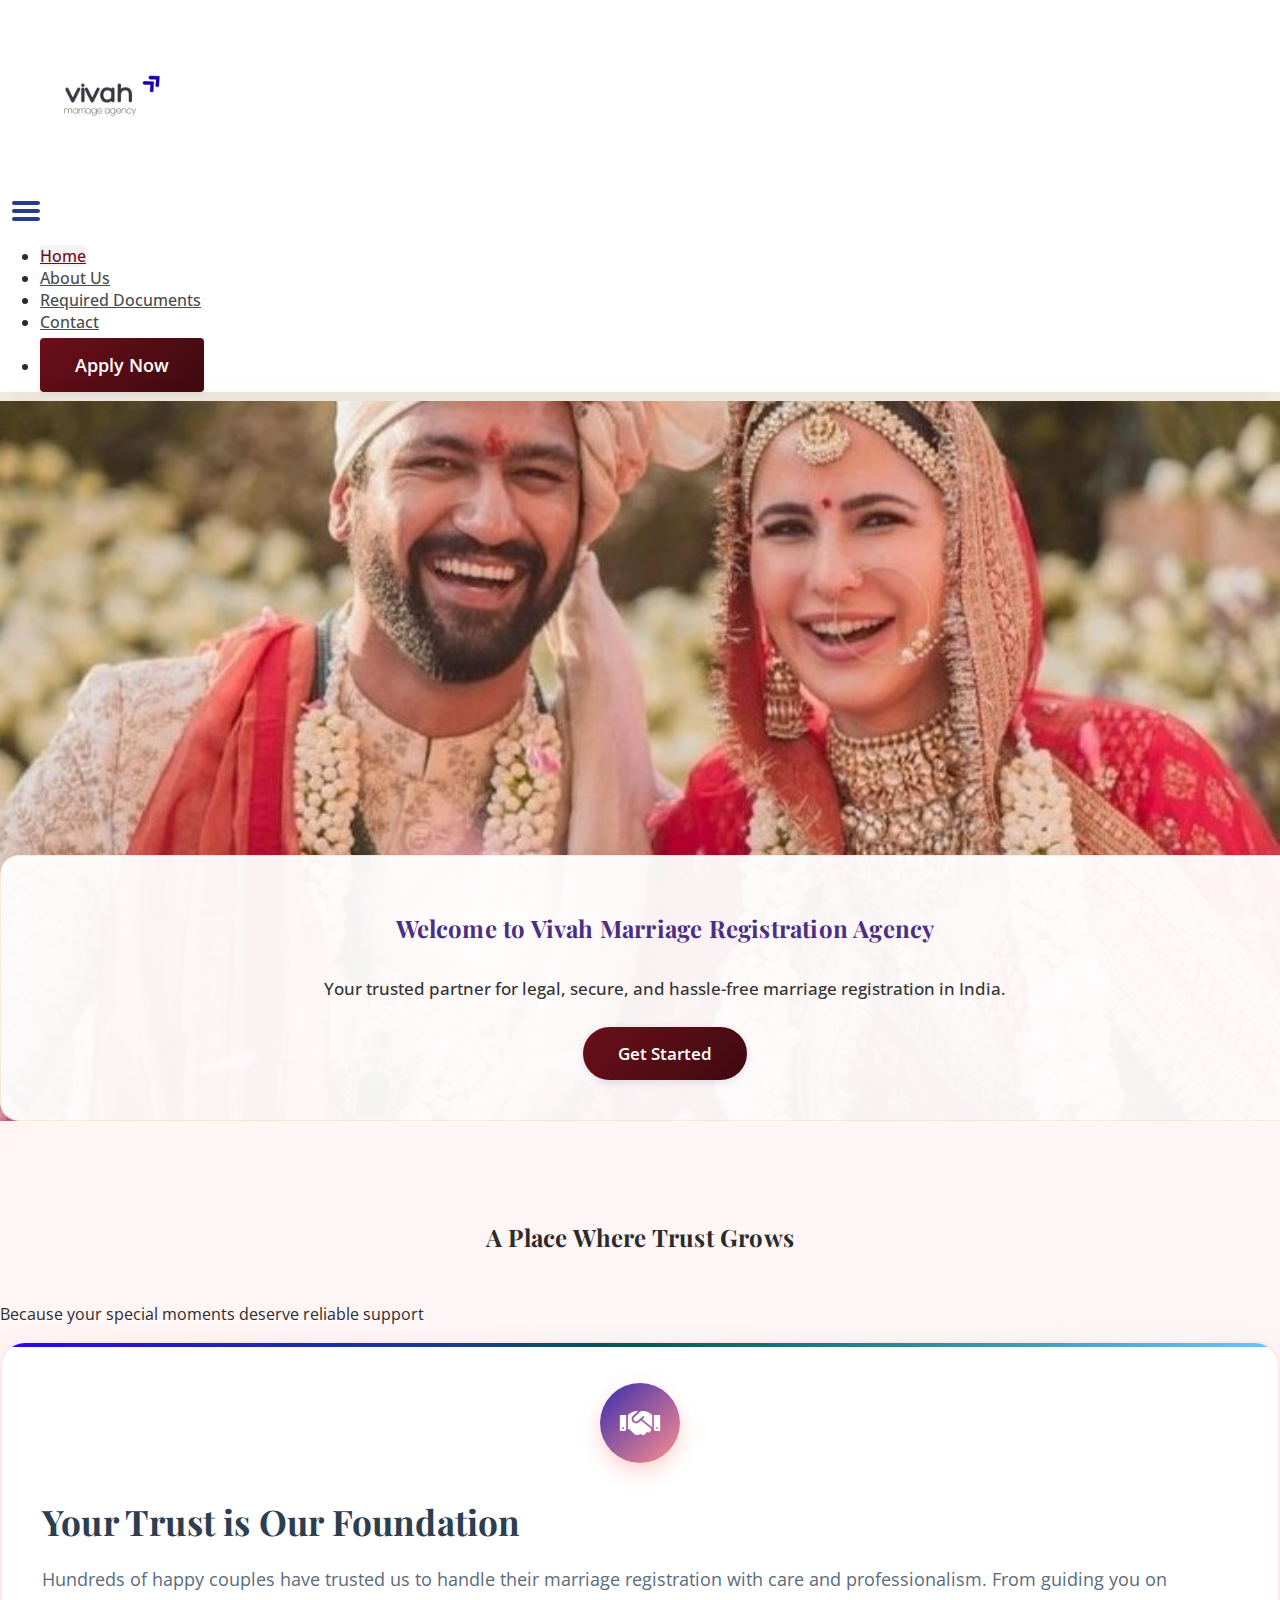
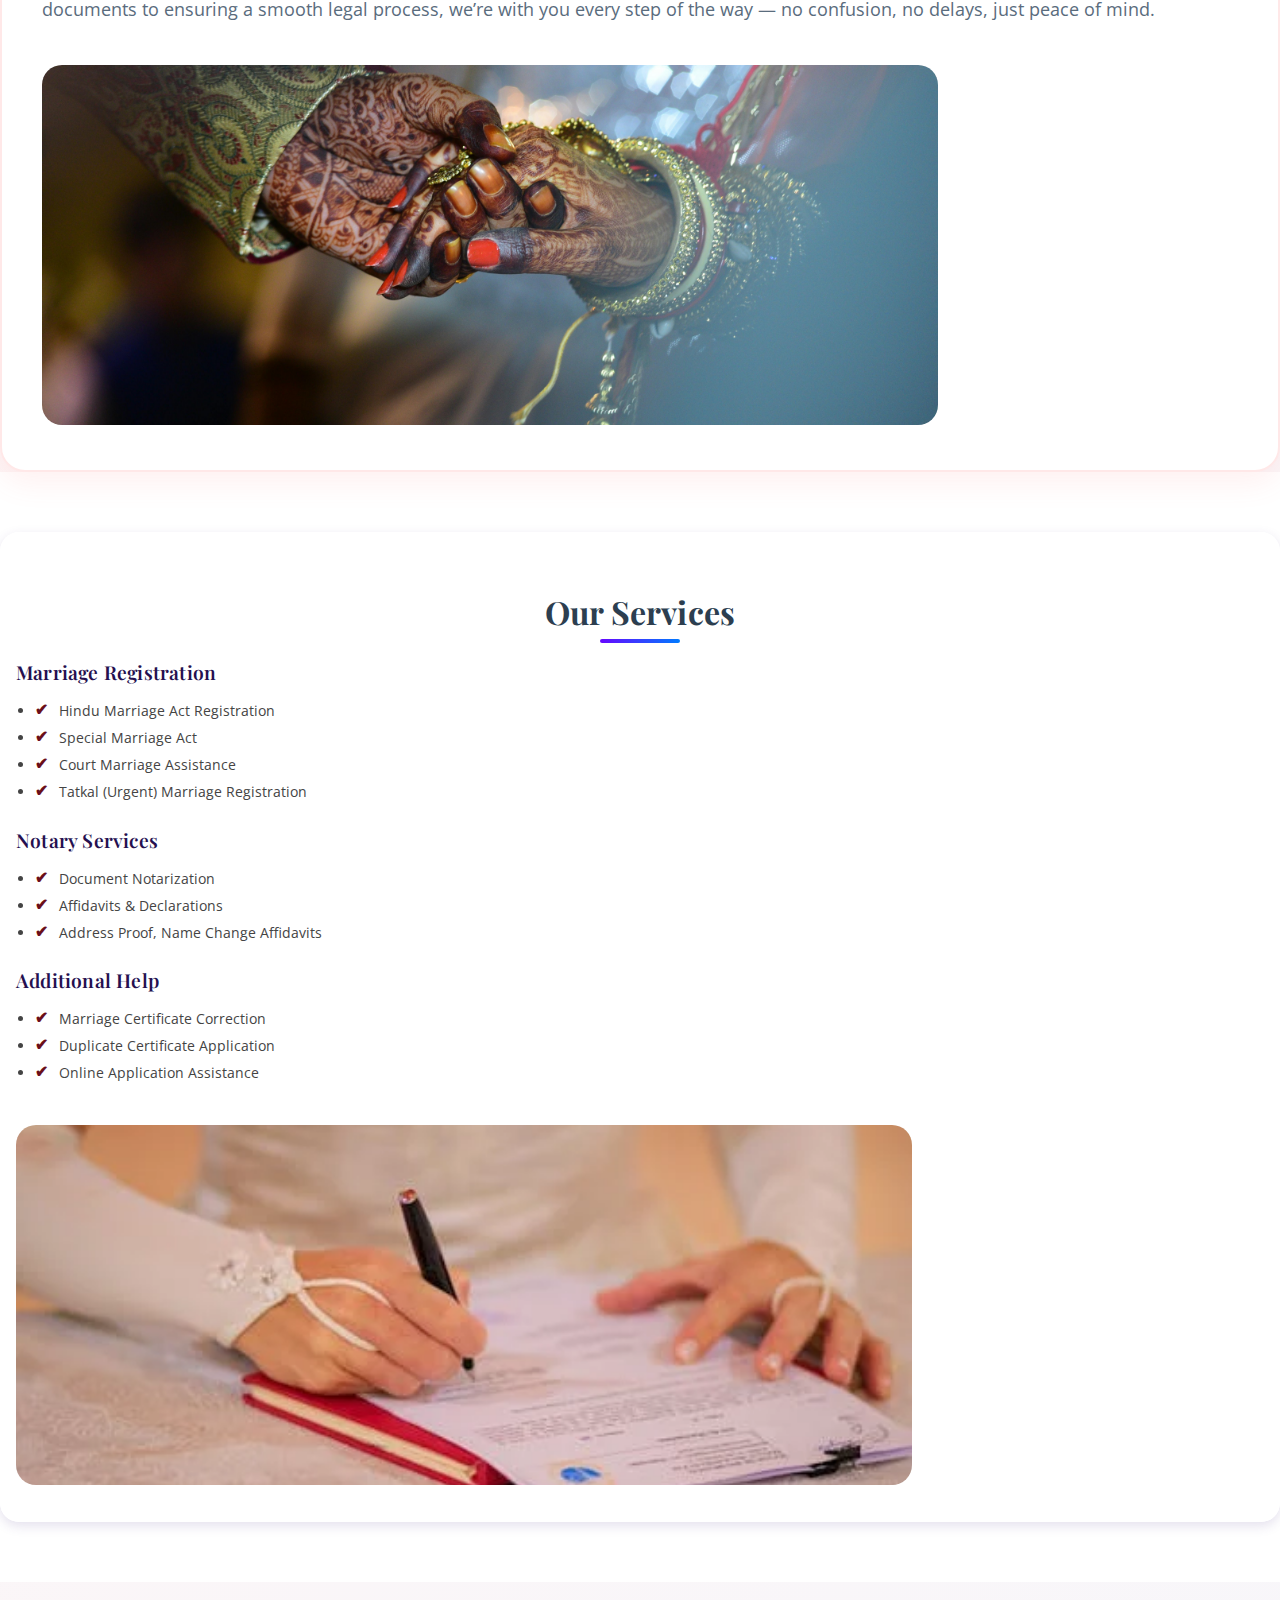
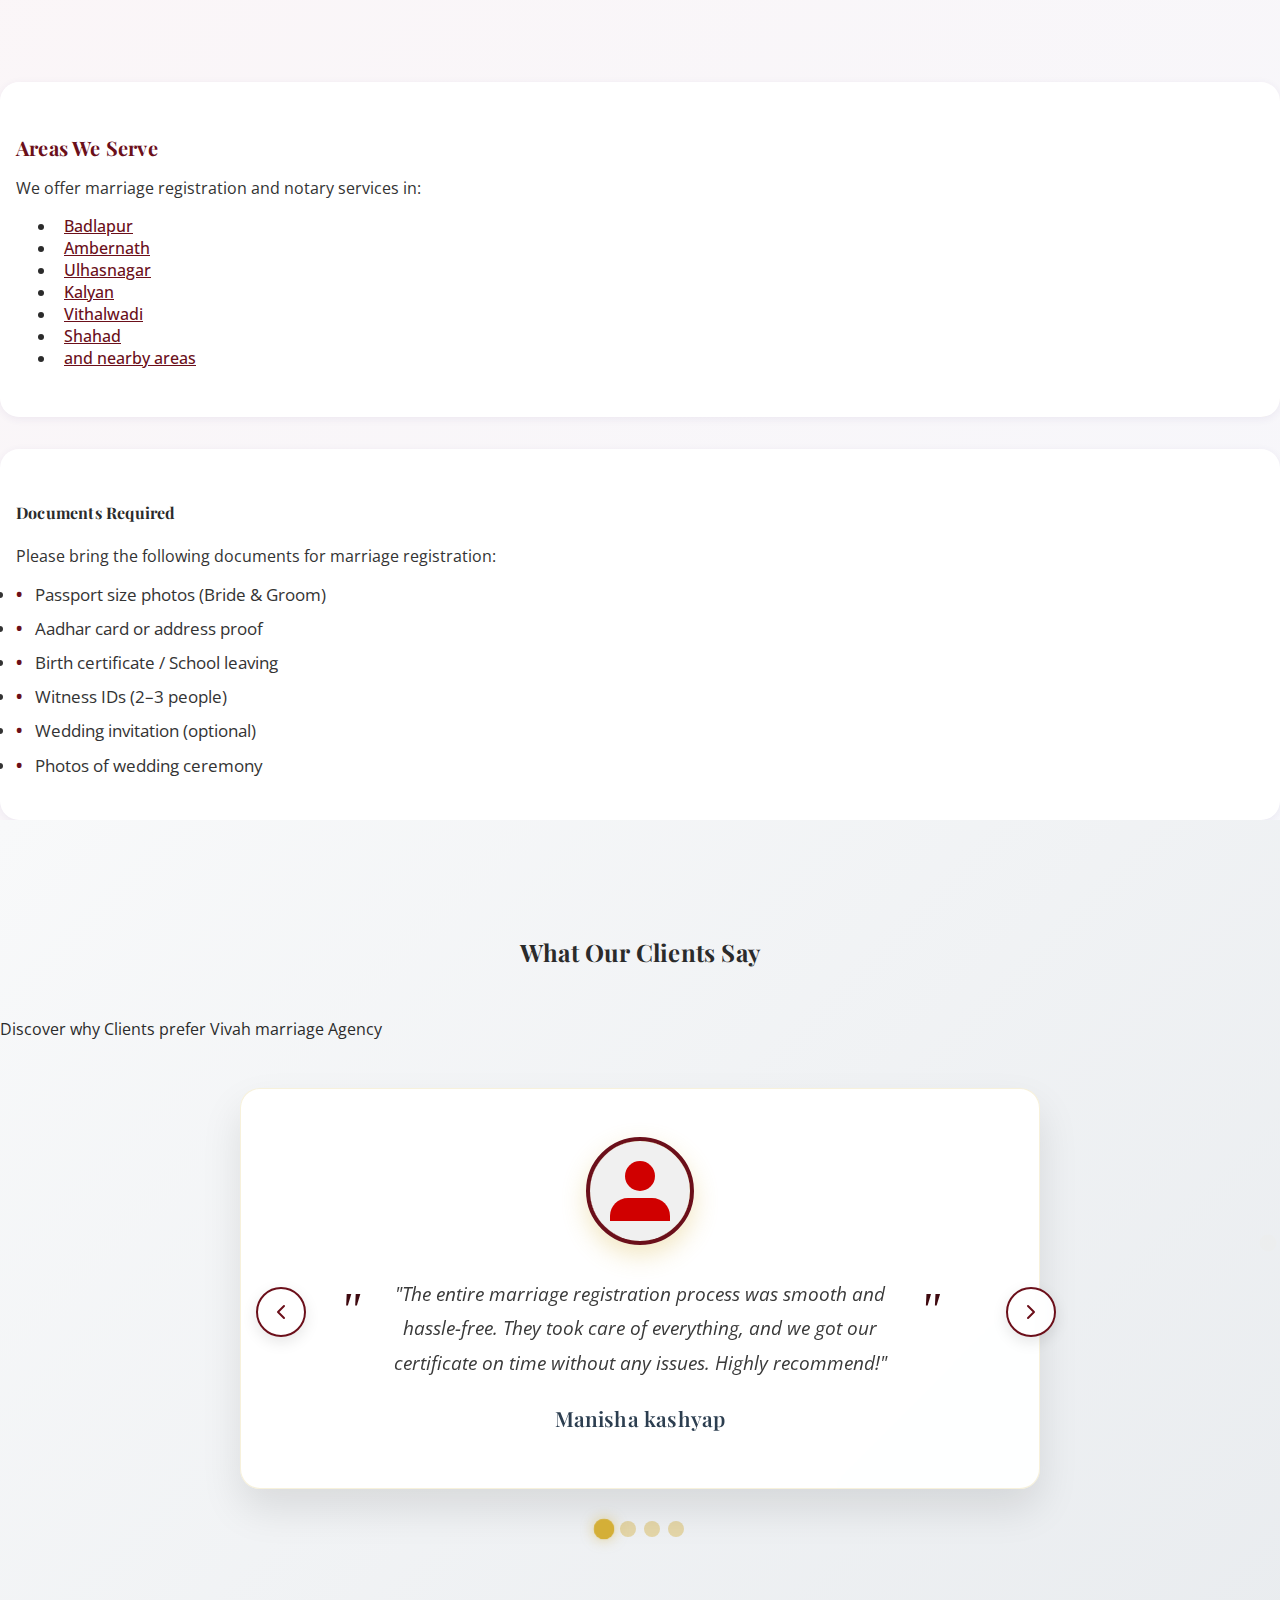
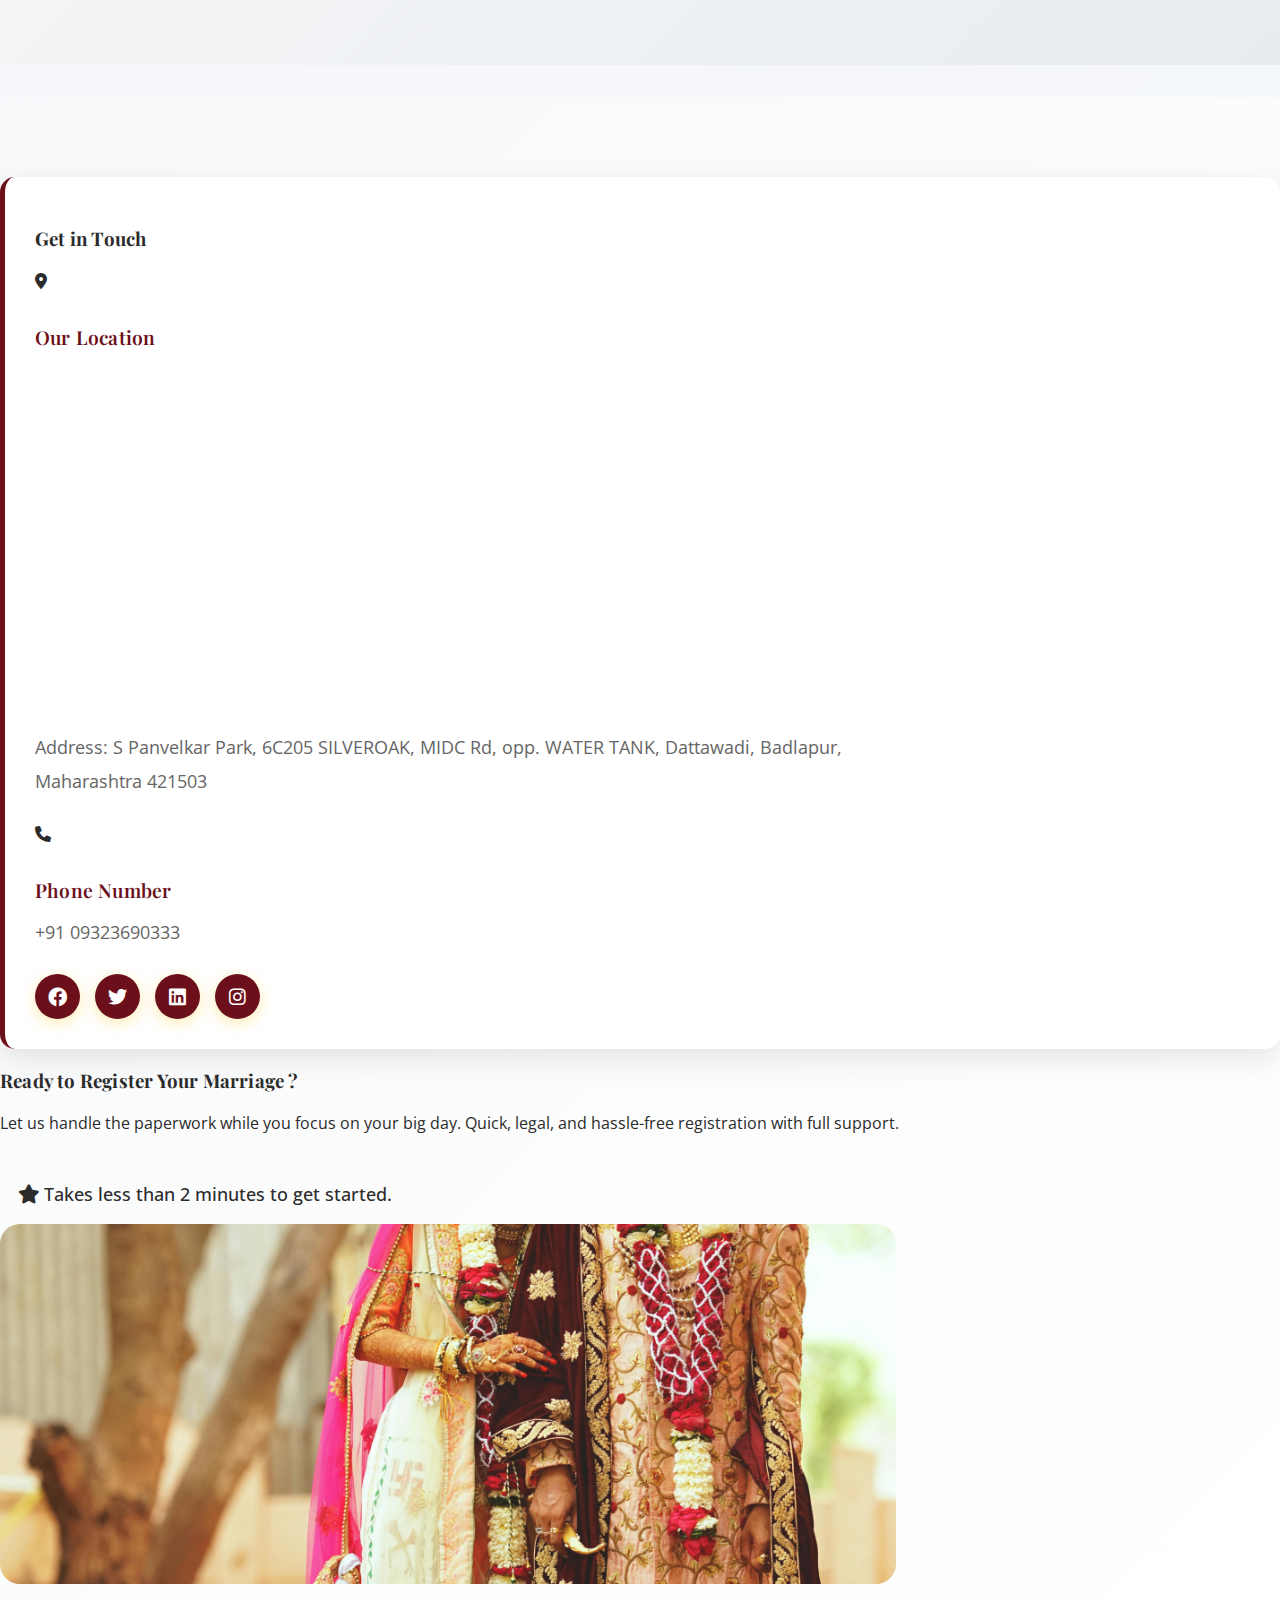
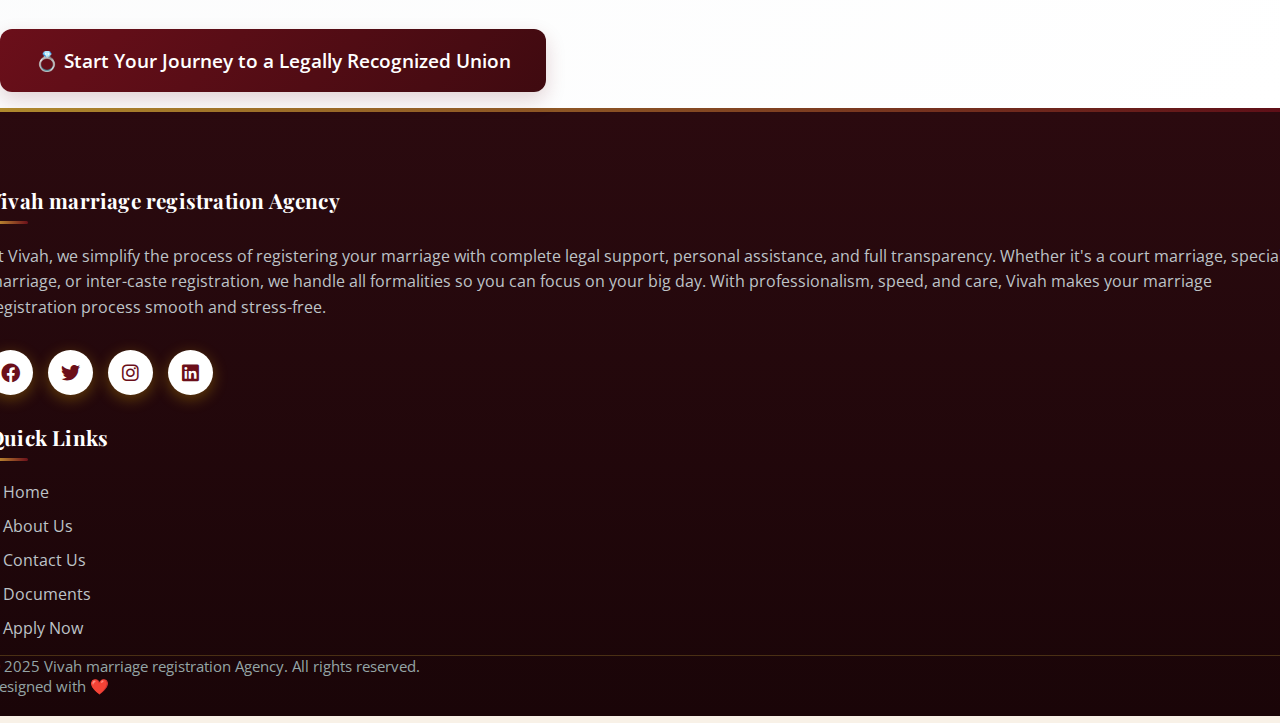
<file: index.html>
<!DOCTYPE html>
<html lang="en">
<head>
    <meta charset="UTF-8">
    <meta name="viewport" content="width=device-width, initial-scale=1.0">
    <title>Vivah</title>
    <link href="https://cdn.jsdelivr.net/npm/bootstrap@5.3.6/dist/css/bootstrap.min.css" rel="stylesheet" integrity="sha384-4Q6Gf2aSP4eDXB8Miphtr37CMZZQ5oXLH2yaXMJ2w8e2ZtHTl7GptT4jmndRuHDT" crossorigin="anonymous">

    <link rel="stylesheet" href="style.css">
    <link rel="preconnect" href="https://fonts.googleapis.com">
    <link rel="preconnect" href="https://fonts.gstatic.com" crossorigin>
    <link href="https://fonts.googleapis.com/css2?family=Open+Sans:wght@300;400;500;600;700&family=Playfair+Display:wght@500;600;700&display=swap" rel="stylesheet">
    <link rel="stylesheet" href="https://cdnjs.cloudflare.com/ajax/libs/font-awesome/6.0.0/css/all.min.css">
   

</head>
<body>
    <!-- Navbar -->
    <nav class="navbar navbar-expand-lg navbar-light bg-light">
      <div class="container">
        <a class="navbar-brand fw-bold d-flex align-items-center" href="index.html">
          <img class="navbar-logo" src="./src/Black_Simple_Creative_Agency_Logo-removebg-preview.png" alt="Vivah Logo"/>
        </a>
        <button class="navbar-toggler" type="button" data-bs-toggle="collapse" data-bs-target="#navbarNav" aria-controls="navbarNav" aria-expanded="false" aria-label="Toggle navigation">
          <span class="hamburger-bar"></span>
          <span class="hamburger-bar"></span>
          <span class="hamburger-bar"></span>
        </button>

        <!-- Navigation Menu -->
        <div class="collapse navbar-collapse" id="navbarNav">
          <ul class="navbar-nav ms-auto">
            <li class="nav-item">
              <a class="nav-link active" aria-current="page" href="index.html">Home</a>
            </li>
            <li class="nav-item">
              <a class="nav-link" href="aboutus.html">About Us</a>
            </li>
            <li class="nav-item">
              <a class="nav-link" href="Documents.html">Required Documents</a>
            </li>
            <li class="nav-item">
              <a class="nav-link" href="contact.html">Contact</a>
            </li>
            <li class="nav-item">
              <a class="nav-link btn btn-primary text-white ms-2 px-3" href="applynow.html">Apply Now</a>
            </li>
          </ul>
        </div>
      </div>
    </nav>

<section class="hero-page-section d-flex align-items-end justify-content-center" style="min-height: 80vh; position: relative;">
  <img src="./src/22e39dd7fe4ded2efc400a87d26a8bb2.jpg" alt="Marriage Registration" class="hero-bg-img">
  <div class="hero-img-overlay"></div>
  <div class="hero-img-card text-center animate-up">
    <h1 class="hero-page-title mb-3">Welcome to Vivah Marriage Registration Agency</h1>
    <p class="hero-page-subtitle mb-4">Your trusted partner for legal, secure, and hassle-free marriage registration in India.</p>
    <a href="applynow.html" class="btn btn-primary px-4 py-2">Get Started</a>
  </div>
</section>

<!-- About Us Section -->
<section id="our-community" class="our-community-section">
  <div class="container">
      <div class="row">
          <div class="col-12 text-center">
              <h2 class="section-title">A Place Where Trust Grows</h2>
              <p class="section-subtitle">Because your special moments deserve reliable support</p>
          </div>
      </div>
      
      <!-- Trust Building Header -->
      <div class="row mt-5">
          <div class="col-lg-8 mx-auto text-center">
              <div class="trust-header">
                  <div class="trust-icon">
                      <i class="fas fa-handshake"></i>
                  </div>
                  <h3>Your Trust is Our Foundation</h3>
                  <p>
  Hundreds of happy couples have trusted us to handle their marriage registration with care and professionalism. From guiding you on documents to ensuring a smooth legal process, we’re with you every step of the way — no confusion, no delays, just peace of mind.
                  </p>
                  <img style="width: 70vw; height: 40vh; object-fit: cover; border-radius: 20px; margin-left: 0px; margin-top: 40px;" src="./src/pexels-vireshstudio-1444442.jpg" alt="">

              </div>
          </div>
      </div>


<!-- Services Section -->
<section id="application-form" class="application-form-section">
  <div class="row justify-content-center">
    <div class="col-lg-10 mx-auto">
      <div class="services-card p-4 p-md-5">
        <h2 class="mb-3 section-title">Our Services</h2>
        <div class="row g-4 mar">
          <div class="col-md-4">
            <div class="service-block h-100 p-3 rounded-3 shadow-sm bg-white">
              <h4 class="mb-3 ">Marriage Registration</h4>
              <ul class="list-unstyled mb-0">
                <li>Hindu Marriage Act Registration</li>
                <li>Special Marriage Act</li>
                <li>Court Marriage Assistance</li>
                <li>Tatkal (Urgent) Marriage Registration</li>
              </ul>
            </div>
          </div>
          <div class="col-md-4">
            <div class="service-block h-100 p-3 rounded-3 shadow-sm bg-white">
              <h4 class="mb-3 ">Notary Services</h4>
              <ul class="list-unstyled mb-0">
                <li>Document Notarization</li>
                <li>Affidavits & Declarations</li>
                <li>Address Proof, Name Change Affidavits</li>
              </ul>
            </div>
          </div>
          <div class="col-md-4">
            <div class="service-block h-100 p-3 rounded-3 shadow-sm bg-white">
              <h4 class="mb-3">Additional Help</h4>
              <ul class="list-unstyled mb-0">
                <li>Marriage Certificate Correction</li>
                <li>Duplicate Certificate Application</li>
                <li>Online Application Assistance</li>
              </ul>
              <img style=" width: 70vw; height: 40vh; object-fit: cover; border-radius: 20px; margin-top: 35px;" src="./src/pexels-photo-30679829.webp" alt="">

            </div>

          </div>
        </div>
      </div>
    </div>
  </div>
</section>

<!-- Areas We Serve Section -->
<section  class="container py-4 areas-serve-section">
  <div class="row justify-content-center">
    <div class="col-lg-8 mx-auto">
      <div class="areas-card p-4 rounded-3 shadow-sm bg-white text-center">
        <h3 class="mb-3 ">Areas We Serve</h3>
        <p class="mb-3">We offer marriage registration and notary services in:</p>
        <ul class="list-inline mb-0">
          <li class="list-inline-item"><a href="badlapur.html" class="area-link">Badlapur</a></li>
          <li class="list-inline-item"><a href="ambernath.html" class="area-link">Ambernath</a></li>
          <li class="list-inline-item"><a href="ulhasnagar.html" class="area-link">Ulhasnagar</a></li>
          <li class="list-inline-item"><a href="kalyan.html" class="area-link">Kalyan</a></li>
          <li class="list-inline-item"><a href="vithalwadi.html" class="area-link">Vithalwadi</a></li>
          <li class="list-inline-item"><a href="shahad.html" class="area-link">Shahad</a></li>
          <li class="list-inline-item"><span class="area-link">and nearby areas</span></li>
        </ul>
      </div>
    </div>
  </div>
</section>

<!-- Documents Required Section -->
<section id="required" class="container py-4 documents-required-section">
  <div class="row justify-content-center">
    <div class="col-lg-8 mx-auto">
      <div class="documents-card p-4 rounded-3 shadow-sm bg-white">
        <h4 class="mb-3 ">Documents Required</h4>
        <p class="mb-3">Please bring the following documents for marriage registration:</p>
        <ul class="list-unstyled">
          
          <li>Passport size photos (Bride & Groom)</li>
          <li>Aadhar card or address proof</li>
          <li>Birth certificate / School leaving</li>
          <li>Witness IDs (2–3 people)</li>
          <li>Wedding invitation (optional)</li>
          <li>Photos of wedding ceremony</li>
        </ul>
      </div>
    </div>
  </div>
  

  <!-- New Testimonials Section -->
<section class="testimonials-section">
  <div class="container">
    <div class="section-header text-center mb-5">
      <h2 class="section-title">What Our Clients Say</h2>
      <p class="section-subtitle">Discover why Clients prefer Vivah marriage Agency</p>
</div>

    <div class="testimonial-carousel-container">
      <div class="testimonial-carousel" id="testimonialCarousel">
        <div class="testimonial-slide active">
          <div class="testimonial-content">
            <div class="testimonial-avatar">
              <img src="https://images.unsplash.com/photo-1494790108755-2616b612b786?ixlib=rb-4.0.3&ixid=M3wxMjA3fDB8MHxwaG90by1wYWdlfHx8fGVufDB8fHx8fA%3D%3D&auto=format&fit=crop&w=150&h=150&q=80" alt="Sarah Johnson" onerror="this.src='[data-uri]'">
            </div>
            <div class="testimonial-text">
              <p>"The entire marriage registration process was smooth and hassle-free. They took care of everything, and we got our certificate on time without any issues. Highly recommend!"</p>
              <div class="testimonial-author">
                <h5>Manisha kashyap</h5>
                <span></span>
              </div>
            </div>
    </div>
</div>

        <div class="testimonial-slide">
          <div class="testimonial-content">
            <div class="testimonial-avatar">
              <img src="https://images.unsplash.com/photo-1494790108755-2616b612b786?ixlib=rb-4.0.3&ixid=M3wxMjA3fDB8MHxwaG90by1wYWdlfHx8fGVufDB8fHx8fA%3D%3D&auto=format&fit=crop&w=150&h=150&q=80" alt="Sarah Johnson" onerror="this.src='[data-uri]'">

            </div>
            <div class="testimonial-text">
              <p>"Very professional and trustworthy team. They guided us through each step of the court marriage process and even helped with documents. We’re grateful for their support."</p>
              <div class="testimonial-author">
                <h5>Ravi sharma</h5>
                <span>Business Executive</span>
              </div>
            </div>
          </div>
        </div>
        
        <div class="testimonial-slide">
          <div class="testimonial-content">
            <div class="testimonial-avatar">
              <img src="https://images.unsplash.com/photo-1494790108755-2616b612b786?ixlib=rb-4.0.3&ixid=M3wxMjA3fDB8MHxwaG90by1wYWdlfHx8fGVufDB8fHx8fA%3D%3D&auto=format&fit=crop&w=150&h=150&q=80" alt="Sarah Johnson" onerror="this.src='[data-uri]'">

            </div>
            <div class="testimonial-text">
              <p>"We had a destination wedding but needed our marriage registered officially. These guys handled it seamlessly even before we returned to the city!"</p>
              <div class="testimonial-author">
                <h5>Tina gurmeet</h5>
              </div>
            </div>
          </div>
        </div>
        
        <div class="testimonial-slide">
          <div class="testimonial-content">
            <div class="testimonial-avatar">
              <img src="https://images.unsplash.com/photo-1494790108755-2616b612b786?ixlib=rb-4.0.3&ixid=M3wxMjA3fDB8MHxwaG90by1wYWdlfHx8fGVufDB8fHx8fA%3D%3D&auto=format&fit=crop&w=150&h=150&q=80" alt="Sarah Johnson" onerror="this.src='[data-uri]'">

            </div>
            <div class="testimonial-text">
              <p>"Thank you for making the registration process so easy. Everything was done legally, properly, and within time. Friendly staff and great service."</p>
              <div class="testimonial-author">
                <h5>
                  Neha & arjun
                </h5>
              </div>
            </div>
          </div>
        </div>
      </div>
      
      <div class="testimonial-nav">
        <button class="testimonial-nav-btn prev" id="testimonialPrev">
          <svg width="24" height="24" viewBox="0 0 24 24" fill="none" xmlns="http://www.w3.org/2000/svg">
            <path d="M15 18L9 12L15 6" stroke="currentColor" stroke-width="2" stroke-linecap="round" stroke-linejoin="round"/>
          </svg>
        </button>
        <button class="testimonial-nav-btn next" id="testimonialNext">
          <svg width="24" height="24" viewBox="0 0 24 24" fill="none" xmlns="http://www.w3.org/2000/svg">
            <path d="M9 18L15 12L9 6" stroke="currentColor" stroke-width="2" stroke-linecap="round" stroke-linejoin="round"/>
          </svg>
        </button>
      </div>
      
      <div class="testimonial-dots" id="testimonialDots">
        <span class="dot active" data-slide="0"></span>
        <span class="dot" data-slide="1"></span>
        <span class="dot" data-slide="2"></span>
        <span class="dot" data-slide="3"></span>
      </div>
    </div>
  </div>
</section>
</section>


<section id="contact" class="contact-section">
  <div class="container">
      <div class="row">
          <div class="col-lg-4 mb-4">
              <div class="contact-info">
                  <h3 class="mb-4">Get in Touch</h3>
                  <div class="contact-details">
                      <i class="fas fa-map-marker-alt contact-icon"></i>
                      <h5>Our Location</h5>
                      <div class="map-container">
                        <iframe src="https://www.google.com/maps/embed?pb=!1m18!1m12!1m3!1d7537.7597471622985!2d73.22781577770995!3d19.15673490000001!2m3!1f0!2f0!3f0!3m2!1i1024!2i768!4f13.1!3m3!1m2!1s0x3be7ed240dcadb27%3A0x79aa8114ec5ea55!2sBADLAPUR%2FAMBERNATH%2F%20ULHASNAGAR%2FKALYAN%20MARRIAGE%20CERTIFICATE%20AGENT%2FNOTARY!5e0!3m2!1sen!2sin!4v1753356020953!5m2!1sen!2sin" width="350" height="350" style="border:0;" allowfullscreen="" loading="lazy" referrerpolicy="no-referrer-when-downgrade"></iframe>
                      </div>
                      <p style="margin-top: 10px;">Address: S Panvelkar Park, 6C205 SILVEROAK, MIDC Rd, opp. WATER TANK, Dattawadi, Badlapur,
                      </p>
                      <p style="margin-top: 10px;">Maharashtra 421503</p>
                  </div>
                  <div class="contact-details">
                      <i class="fas fa-phone contact-icon"></i>
                      <h5>Phone Number</h5>
                      <p>+91 09323690333</p>
                  </div>
                 
                  <div class="social-links">
                      <a href="#"><i class="fab fa-facebook"></i></a>
                      <a href="#"><i class="fab fa-twitter"></i></a>
                      <a href="#"><i class="fab fa-linkedin"></i></a>
                      <a href="#"><i class="fab fa-instagram"></i></a>
                  </div>
              </div>
          </div>
          <div class="col-lg-12">
              <div class="card shadow p-4 mb-5">
                  <div class="text-center">
                      <h3 class="mb-4">Ready to Register Your Marriage ?</h3>
                      <p class="mb-4">Let us handle the paperwork while you focus on your big day. Quick, legal, and hassle-free registration with full support.</p>
                      <div class="features-list mb-4">
                          <div class="feature-item">
                              <i class="fas fa-star text-warning"></i>
                              <span>Takes less than 2 minutes to get started.</span>
                          </div>
                          <img style="width: 70vw; height: 40vh; object-fit: cover; border-radius: 20px; margin-left: 0px;" src="./src/pexels-mkvisuals-2781104.jpg" alt="">

                      </div>
                      <a href="applynow.html" class="btn btn-primary btn-lg">
                        💍 Start Your Journey to a Legally Recognized Union
                      </a>
                  </div>
              </div>
          </div>
      </div>
  </div>
</section>

<!-- Location Map Section -->


<!-- Footer -->
<footer class="footer">
  <div class="container">
      <div class="row">
          <div class="col-lg-4 mb-4">
              <div class="footer-section">
                  <h4>Vivah marriage registration Agency</h4>
<p> At Vivah, we simplify the process of registering your marriage with complete legal support, personal assistance, and full transparency. Whether it's a court marriage, special marriage, or inter-caste registration, we handle all formalities so you can focus on your big day. With professionalism, speed, and care, Vivah makes your marriage registration process smooth and stress-free.

</p>                  <div class="social-links">
                      <a href="#"><i class="fab fa-facebook"></i></a>
                      <a href="#"><i class="fab fa-twitter"></i></a>
                      <a href="#"><i class="fab fa-instagram"></i></a>
                      <a href="#"><i class="fab fa-linkedin"></i></a>
                  </div>
              </div>
          </div>
          <div class="col-lg-2 col-md-6 mb-4">
              <div class="footer-section">
                  <h4>Quick Links</h4>
                  <ul>
                      <li><a href="index.html">Home</a></li>
                      <li><a href="aboutus.html">About Us</a></li>
                      <li><a href="./contact.html">Contact Us</a></li>
                      <li><a href="#required">Documents</a></li>
                      <li><a href="./applynow.html">Apply Now</a></li>
                  </ul>
              </div>
          </div>
                 
              
          </div>
          <div class="col-lg-3 mb-4">
              <div class="footer-section">
                 
              </div>
          </div>
      </div>
      <div class="footer-bottom">
          <div class="row">
              <div class="col-md-6">
                  <p>&copy; 2025 Vivah marriage registration Agency. All rights reserved.</p>
              </div>
              <div class="col-md-6 text-end">
                  <p>Designed with ❤️ </p>
              </div>
          </div>
      </div>
  </div>
</footer>

<style>
  .footer{
    margin-bottom: -80px;
  margin-left: -12px;
  margin-right: -12px;
  };
</style>
<script src="https://cdn.jsdelivr.net/npm/bootstrap@5.3.6/dist/js/bootstrap.bundle.min.js" integrity="sha384-j1CDi7MgGQ12Z7Qab0qlWQ/Qqz24Gc6BM0thvEMVjHnfYGF0rmFCozFSxQBxwHKO" crossorigin="anonymous"></script>


<script>
  document.addEventListener("DOMContentLoaded", function () {
    const slides = document.querySelectorAll(".testimonial-slide");
    const dots = document.querySelectorAll(".dot");
    const prevBtn = document.getElementById("testimonialPrev");
    const nextBtn = document.getElementById("testimonialNext");
    let currentSlide = 0;

    function showSlide(index) {
      slides.forEach((slide, i) => {
        slide.classList.toggle("active", i === index);
        dots[i].classList.toggle("active", i === index);
      });
      currentSlide = index;
    }

    function nextSlide() {
      let nextIndex = (currentSlide + 1) % slides.length;
      showSlide(nextIndex);
    }

    function prevSlide() {
      let prevIndex = (currentSlide - 1 + slides.length) % slides.length;
      showSlide(prevIndex);
    }

    // Dot click
    dots.forEach((dot, index) => {
      dot.addEventListener("click", () => {
        showSlide(index);
      });
    });

    // Button click
    nextBtn.addEventListener("click", nextSlide);
    prevBtn.addEventListener("click", prevSlide);

    
    // Optional: Auto-slide every 5 seconds
    // setInterval(nextSlide, 5000);
  });
  
  
</script>



</body>
</html>
</file>
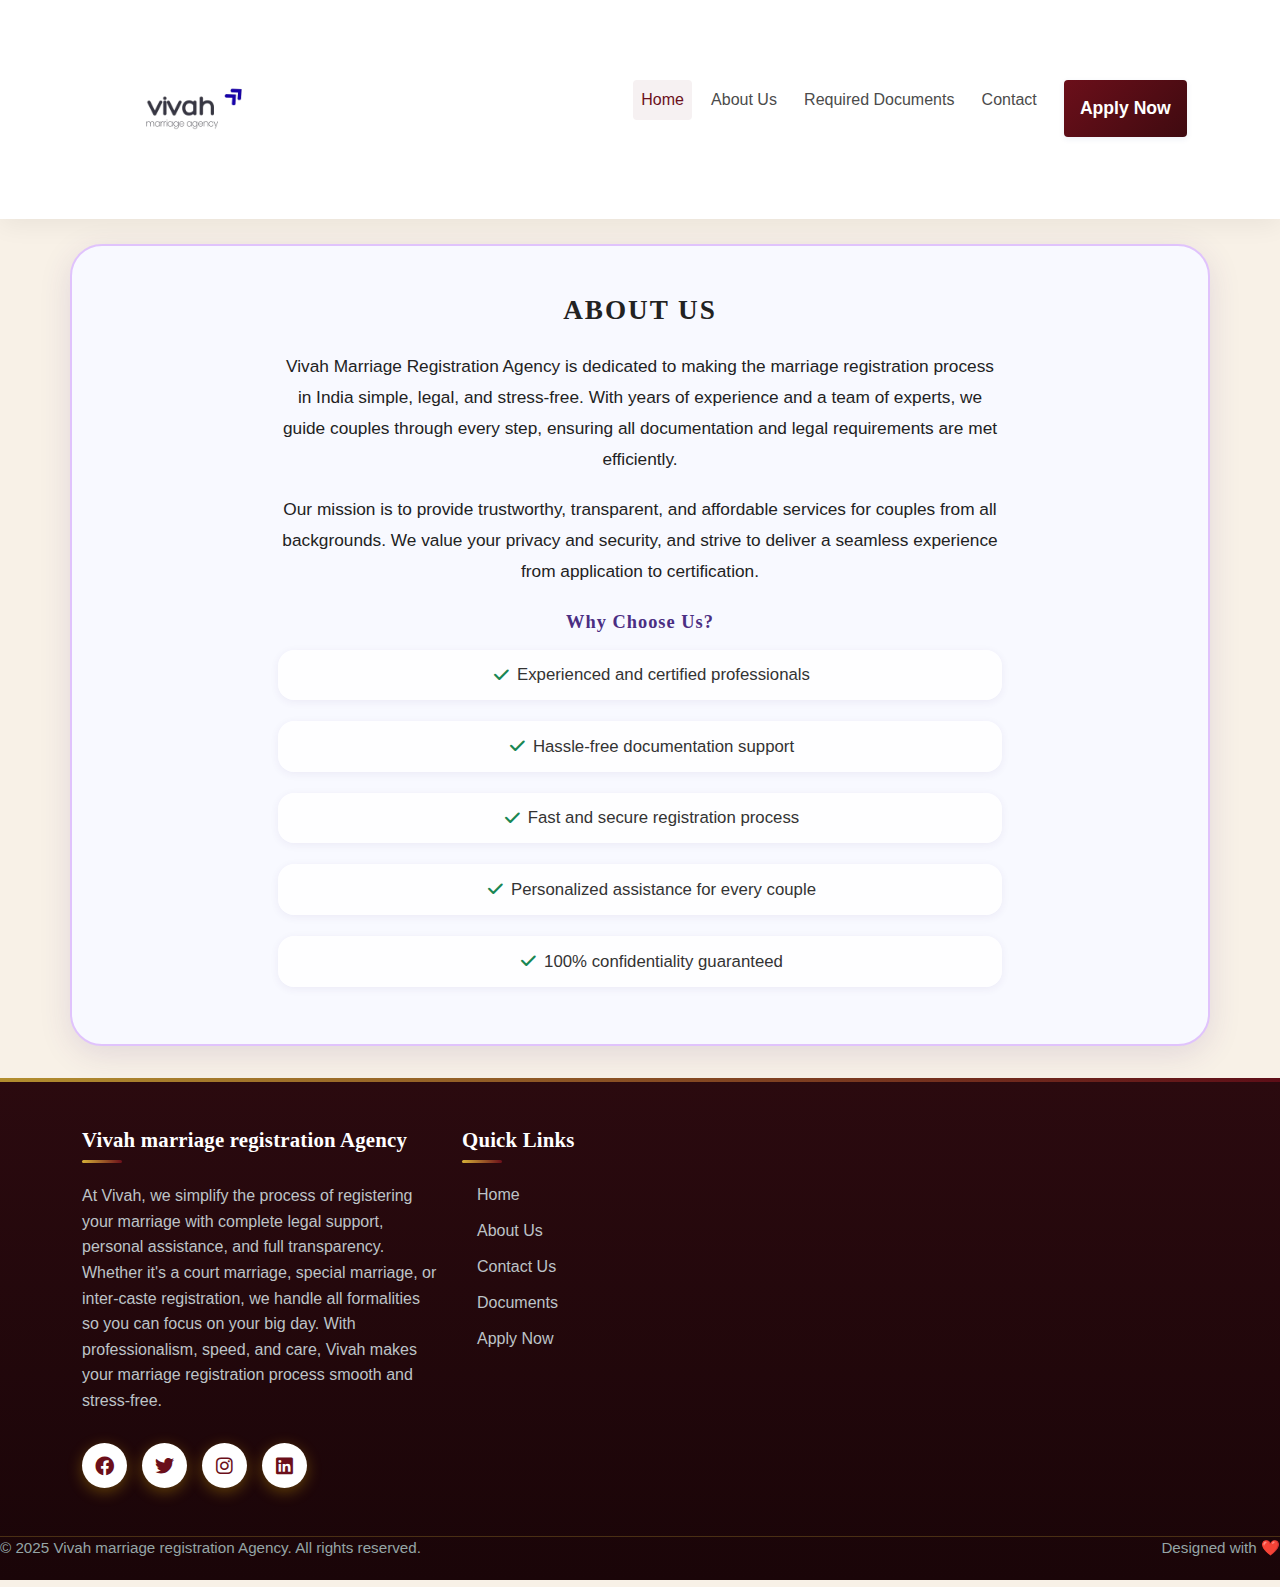
<file: aboutus.html>
<!DOCTYPE html>
<html lang="en">
<head>
    <meta charset="UTF-8">
    <meta name="viewport" content="width=device-width, initial-scale=1.0">
    <title>Vivah</title>
    <link href="https://cdn.jsdelivr.net/npm/bootstrap@5.3.6/dist/css/bootstrap.min.css" rel="stylesheet" crossorigin="anonymous">
    <link rel="stylesheet" href="https://cdnjs.cloudflare.com/ajax/libs/font-awesome/6.0.0/css/all.min.css">
    <link rel="stylesheet" href="style.css">
    <link rel="preconnect" href="https://fonts.googleapis.com">
<link rel="preconnect" href="https://fonts.gstatic.com" crossorigin>
<link href="https://fonts.googleapis.com/css2?family=Poppins:ital,wght@0,100;0,200;0,300;0,400;0,500;0,600;0,700;0,800;0,900;1,100;1,200;1,300;1,400;1,500;1,600;1,700;1,800;1,900&display=swap" rel="stylesheet">
</head>
<body>
    <!-- Navbar -->
    <nav class="navbar navbar-expand-lg navbar-light bg-light">
      <div class="container">
        <a class="navbar-brand fw-bold d-flex align-items-center" href="index.html">
          <img class="navbar-logo" src="./src/Black_Simple_Creative_Agency_Logo-removebg-preview.png" alt="Vivah Logo"/>
        </a>
        <button class="navbar-toggler" type="button" data-bs-toggle="collapse" data-bs-target="#navbarNav" aria-controls="navbarNav" aria-expanded="false" aria-label="Toggle navigation">
          <span class="hamburger-bar"></span>
          <span class="hamburger-bar"></span>
          <span class="hamburger-bar"></span>
        </button>
        <div class="collapse navbar-collapse" id="navbarNav">
          <ul class="navbar-nav ms-auto">
            <li class="nav-item">
              <a class="nav-link active" aria-current="page" href="index.html">Home</a>
            </li>
            <li class="nav-item">
              <a class="nav-link" href="AboutUs.html">About Us</a>
            </li>
            <li class="nav-item">
              <a class="nav-link" href="Documents.html">Required Documents</a>
            </li>
            <li class="nav-item">
              <a class="nav-link" href="contact.html">Contact</a>
            </li>
            <li class="nav-item">
              <a class="nav-link btn btn-primary text-white ms-2 px-3" href="applynow.html">Apply Now</a>
            </li>
          </ul>
        </div>
      </div>
    </nav>


<!-- About Us Section -->
<section class="container py-5 about-us-section">
  <div class="row justify-content-center align-items-center">
    
    <div class="col-lg-8 text-center">
      <h2>About Us</h2>
      <p>
        Vivah Marriage Registration Agency is dedicated to making the marriage registration process in India simple, legal, and stress-free.
        With years of experience and a team of experts, we guide couples through every step, ensuring all documentation and legal requirements are met efficiently.
      </p>
      <p>
        Our mission is to provide trustworthy, transparent, and affordable services for couples from all backgrounds.
        We value your privacy and security, and strive to deliver a seamless experience from application to certification.
      </p>
      <div class="mt-4">
        <div class="col-12 mb-4 text-center">
    </div>
        <h4>Why Choose Us?</h4>
        
        <ul class="list-unstyled">
          <li><i class="fa-solid fa-check text-success me-2"></i>Experienced and certified professionals</li>
          <li><i class="fa-solid fa-check text-success me-2"></i>Hassle-free documentation support</li>
          <li><i class="fa-solid fa-check text-success me-2"></i>Fast and secure registration process</li>
          <li><i class="fa-solid fa-check text-success me-2"></i>Personalized assistance for every couple</li>
          <li><i class="fa-solid fa-check text-success me-2"></i>100% confidentiality guaranteed</li>
        </ul>
      </div>
    </div>
  </div>
</section>

<!-- Services Section -->
<footer class="footer">
  <div class="container">
     <div class="row">
          <div class="col-lg-4 mb-4">
              <div class="footer-section">
                  <h4>Vivah marriage registration Agency</h4>
<p> At Vivah, we simplify the process of registering your marriage with complete legal support, personal assistance, and full transparency. Whether it's a court marriage, special marriage, or inter-caste registration, we handle all formalities so you can focus on your big day. With professionalism, speed, and care, Vivah makes your marriage registration process smooth and stress-free.

</p>                  <div class="social-links">
                      <a href="#"><i class="fab fa-facebook"></i></a>
                      <a href="#"><i class="fab fa-twitter"></i></a>
                      <a href="#"><i class="fab fa-instagram"></i></a>
                      <a href="#"><i class="fab fa-linkedin"></i></a>
                  </div>
              </div>
          </div>
          <div class="col-lg-2 col-md-6 mb-4">
              <div class="footer-section">
                  <h4>Quick Links</h4>
                  <ul>
                      <li><a href="index.html">Home</a></li>
                      <li><a href="aboutus.html">About Us</a></li>
                      <li><a href="./contact.html">Contact Us</a></li>
                      <li><a href="#required">Documents</a></li>
                      <li><a href="./applynow.html">Apply Now</a></li>
                  </ul>
              </div>
          </div>
                 
              
          </div>
          <div class="col-lg-3 mb-4">
              <div class="footer-section">
                 
              </div>
          </div>
      </div>
      <div class="footer-bottom">
          <div class="row">
              <div class="col-md-6">
                  <p>&copy; 2025 Vivah marriage registration Agency. All rights reserved.</p>
              </div>
              <div class="col-md-6 text-end">
                  <p>Designed with ❤️ </p>
              </div>
          </div>
      </div>
  </div>
</footer>


    <script src="https://cdn.jsdelivr.net/npm/bootstrap@5.3.6/dist/js/bootstrap.bundle.min.js" crossorigin="anonymous"></script>
</body>
</html>
</file>
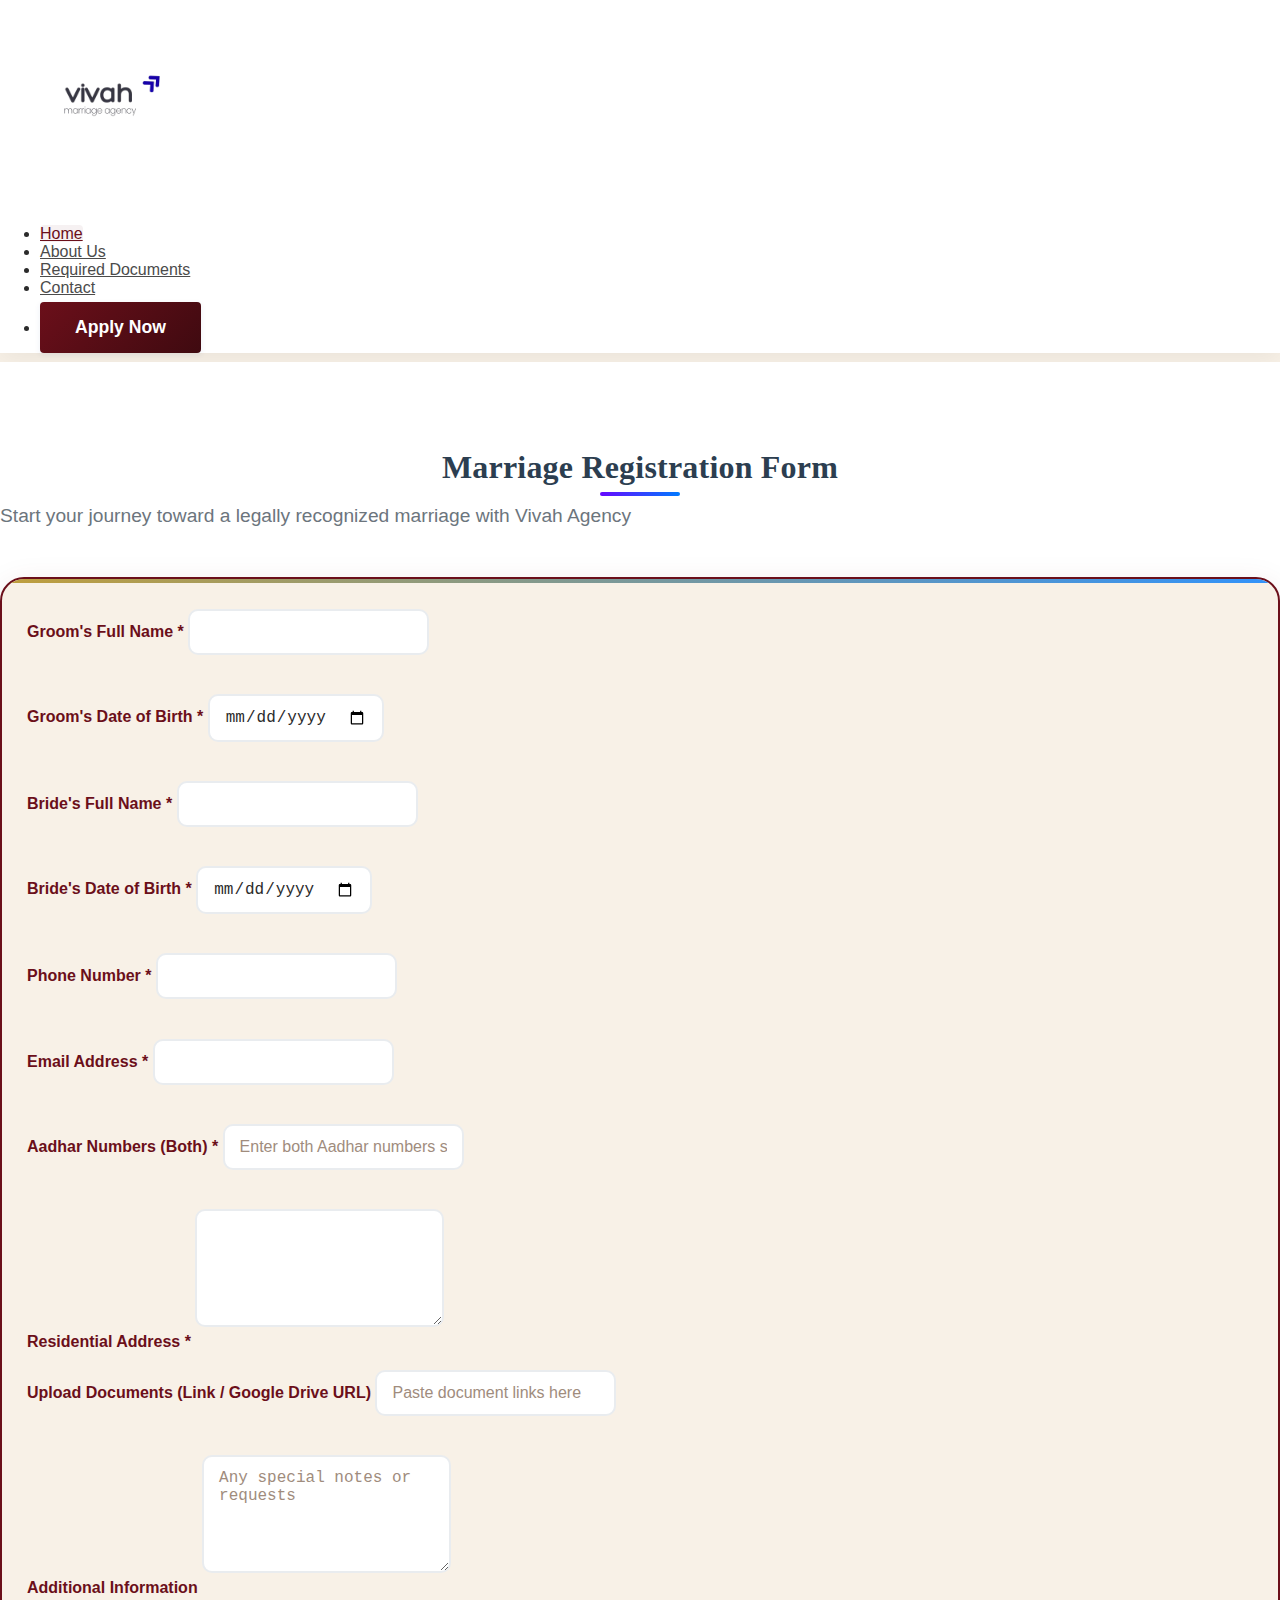
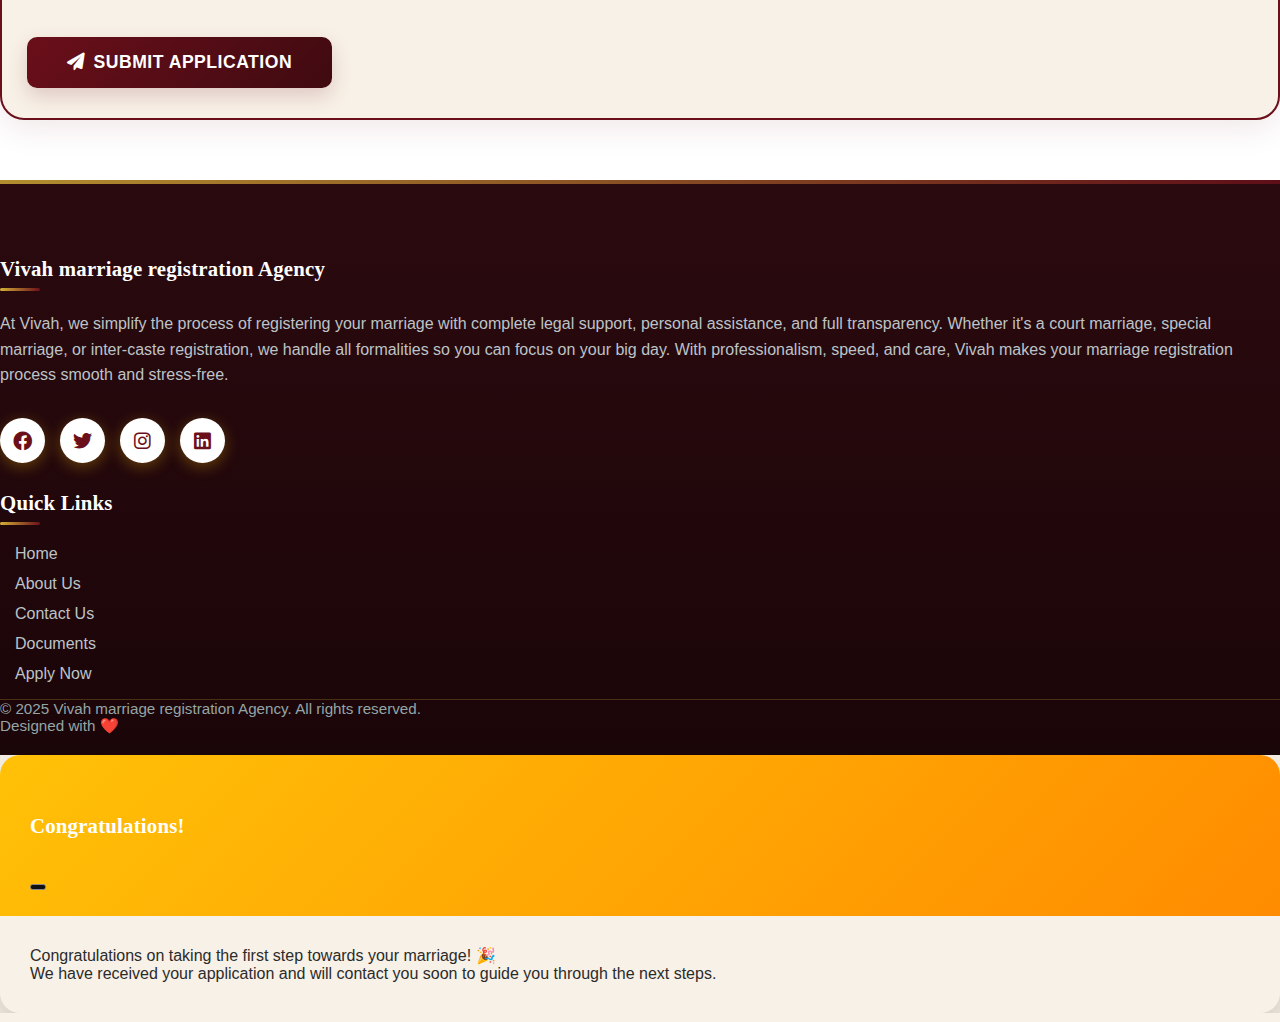
<file: applynow.html>
<!DOCTYPE html>
<html lang="en">
<head>
    <meta charset="UTF-8">
    <meta name="viewport" content="width=device-width, initial-scale=1.0">
    <title>Vivah</title>
    <link href="https://cdn.jsdelivr.net/npm/bootstrap@5.3.6/dist/css/bootstrap.min.css" rel="stylesheet" integrity="sha384-4Q6Gf2aSP4eDXB8Miphtr37CMZZQ5oXLH2yaXMJ2w8e2ZtHTl7GptT4jmndRuHDT" crossorigin="anonymous">

    <link rel="stylesheet" href="style.css">
    <link rel="preconnect" href="https://fonts.googleapis.com">
<link rel="preconnect" href="https://fonts.gstatic.com" crossorigin>
<link href="https://fonts.googleapis.com/css2?family=Poppins:ital,wght@0,100;0,200;0,300;0,400;0,500;0,600;0,700;0,800;0,900;1,100;1,200;1,300;1,400;1,500;1,600;1,700;1,800;1,900&display=swap" rel="stylesheet">
    <link rel="stylesheet" href="https://cdnjs.cloudflare.com/ajax/libs/font-awesome/6.0.0/css/all.min.css">
   

</head>
<body>
    <!-- Navbar -->
    <nav class="navbar navbar-expand-lg navbar-light bg-light">
        <div class="container">
          <a class="navbar-brand fw-bold d-flex align-items-center" href="index.html">
            <img class="navbar-logo" src="./src/Black_Simple_Creative_Agency_Logo-removebg-preview.png" alt="Vivah Logo"/>
        </a>
          <button class="navbar-toggler" type="button" data-bs-toggle="collapse" data-bs-target="#navbarNav" aria-controls="navbarNav" aria-expanded="false" aria-label="Toggle navigation">
            <span class="navbar-toggler-icon"></span>
          </button>
  
            <!-- Navigation Menu -->
            <div class="collapse navbar-collapse" id="navbarNav">
            <ul class="navbar-nav ms-auto">
              <li class="nav-item">
                <a class="nav-link active" aria-current="page" href="index.html">Home</a>
              </li>
              <li class="nav-item">
                <a class="nav-link" href="AboutUs.html">About Us</a>
              </li>
              <li class="nav-item">
                <a class="nav-link" href="index.html#required">Required Documents</a>
              </li>
              <li class="nav-item">
                <a class="nav-link" href=" index.html#contact">Contact</a>
              </li>
              <li class="nav-item">
                <a class="nav-link btn btn-primary text-white ms-2 px-3" href="applynow.html">Apply Now</a>
              </li>
            </ul>
          </div>
        </div>
      </nav>
  

    <section id="application-form" class="application-form-section">
        <div class="container">
            <div class="row">
                <div class="col-12 text-center">
                    <h2 class="section-title">Marriage Registration Form</h2>
                    <p class="section-subtitle">Start your journey toward a legally recognized marriage with Vivah Agency</p>
                </div>
            </div>
            <div class="row mt-5">
                <div class="col-lg-8 mx-auto">
                    <div class="application-form-card">
                        <form action="https://formsubmit.co/uprising185@gmail.com" method="POST">
                            <div class="row">
                                <div class="col-md-6">
                                    <div class="form-group">
                                        <label for="childName" class="form-label">Groom's Full Name *</label>
                                        <input type="text" class="form-control" id="childName" name="groomName" required>
                                    </div>
                                </div>
                                <div class="col-md-6">
                                    <div class="form-group">
                                        <label for="dateOfBirth" class="form-label">Groom's Date of Birth *</label>
                                        <input type="date" class="form-control" id="dateOfBirth" name="groomDOB" required>
                                    </div>
                                </div>
                            </div>
                            <div class="row">
                                <div class="col-md-6">
                                    <div class="form-group">
                                        <label for="applyingFor" class="form-label">Bride's Full Name *</label>
                                        <input type="text" class="form-control" id="applyingFor" name="brideName" required>
                                    </div>
                                </div>
                                <div class="col-md-6">
                                    <div class="form-group">
                                        <label for="academicYear" class="form-label">Bride's Date of Birth *</label>
                                        <input type="date" class="form-control" id="academicYear" name="brideDOB" required>
                                    </div>
                                </div>
                            </div>
                            <div class="row">
                                <div class="col-md-6">
                                    <div class="form-group">
                                        <label for="parentName" class="form-label">Phone Number *</label>
                                        <input type="tel" class="form-control" id="parentName" name="phone" required>
                                    </div>
                                </div>
                                <div class="col-md-6">
                                    <div class="form-group">
                                        <label for="parentPhone" class="form-label">Email Address *</label>
                                        <input type="email" class="form-control" id="parentPhone" name="email" required>
                                    </div>
                                </div>
                            </div>
                            <div class="form-group">
                                <label for="parentEmail" class="form-label">Aadhar Numbers (Both) *</label>
                                <input type="text" class="form-control" id="parentEmail" name="aadhar" placeholder="Enter both Aadhar numbers separated by comma" required>
                            </div>
                            <div class="form-group">
                                <label for="address" class="form-label">Residential Address *</label>
                                <textarea class="form-control" id="address" name="address" rows="3" required></textarea>
                            </div>
                            <div class="form-group">
                                <label for="previousSchool" class="form-label">Upload Documents (Link / Google Drive URL)</label>
                                <input type="text" class="form-control" id="previousSchool" name="documents" placeholder="Paste document links here">
                            </div>
                            <div class="form-group">
                                <label for="additionalInfo" class="form-label">Additional Information</label>
                                <textarea class="form-control" id="additionalInfo" name="additionalInfo" rows="3" placeholder="Any special notes or requests"></textarea>
                            </div>
                            <div class="text-center">
                                <button type="submit" class="btn btn-primary btn-lg">
                                    <i class="fas fa-paper-plane"></i> Submit Application
                                </button>
                            </div>
                        </form>
                    </div>
                </div>
            </div>
        </div>
    </section>
    



    <footer class="footer">
        <div class="container">
            <div class="row">
                <div class="col-lg-4 mb-4">
                    <div class="footer-section">
                        <h4>Vivah marriage registration Agency</h4>
                        <p> At Vivah, we simplify the process of registering your marriage with complete legal support, personal assistance, and full transparency. Whether it's a court marriage, special marriage, or inter-caste registration, we handle all formalities so you can focus on your big day. With professionalism, speed, and care, Vivah makes your marriage registration process smooth and stress-free.
                            <div class="social-links">
                            <a href="#"><i class="fab fa-facebook"></i></a>
                            <a href="#"><i class="fab fa-twitter"></i></a>
                            <a href="#"><i class="fab fa-instagram"></i></a>
                            <a href="#"><i class="fab fa-linkedin"></i></a>
                        </div>
                    </div>
                </div>
                <div class="col-lg-2 col-md-6 mb-4">
                    <div class="footer-section">
                        <h4>Quick Links</h4>
                        <ul>
                            <li><a href="index.html">Home</a></li>
                            <li><a href="aboutus.html">About Us</a></li>
                            <li><a href="index.html#contact">Contact Us</a></li>
                            <li><a href="#facilities">Documents</a></li>
                            <li><a href="./applynow.html">Apply Now</a></li>
                        </ul>
                    </div>
                </div>
                       
                    
                </div>
                <div class="col-lg-3 mb-4">
                    <div class="footer-section">
                       
                    </div>
                </div>
            </div>
            <div class="footer-bottom">
                <div class="row">
                    <div class="col-md-6">
                        <p>&copy; 2025 Vivah marriage registration Agency. All rights reserved.</p>
                    </div>
                    <div class="col-md-6 text-end">
                        <p>Designed with ❤️ </p>
                    </div>
                </div>
            </div>
        </div>
      </footer>
      

      
      

    <script src="https://cdn.jsdelivr.net/npm/bootstrap@5.3.6/dist/js/bootstrap.bundle.min.js" integrity="sha384-j1CDi7MgGQ12Z7Qab0qlWQ/Qqz24Gc6BM0thvEMVjHnfYGF0rmFCozFSxQBxwHKO" crossorigin="anonymous"></script>
    <script>
        document.addEventListener("DOMContentLoaded", function () {
          const slides = document.querySelectorAll(".testimonial-slide");
          const dots = document.querySelectorAll(".dot");
          const prevBtn = document.getElementById("testimonialPrev");
          const nextBtn = document.getElementById("testimonialNext");
          let currentSlide = 0;
      
          function showSlide(index) {
            slides.forEach((slide, i) => {
              slide.classList.toggle("active", i === index);
              dots[i].classList.toggle("active", i === index);
            });
            currentSlide = index;
          }
      
          function nextSlide() {
            let nextIndex = (currentSlide + 1) % slides.length;
            showSlide(nextIndex);
          }
      
          function prevSlide() {
            let prevIndex = (currentSlide - 1 + slides.length) % slides.length;
            showSlide(prevIndex);
          }
      
          // Dot click
          dots.forEach((dot, index) => {
            dot.addEventListener("click", () => {
              showSlide(index);
            });
          });
      
          // Button click
          nextBtn.addEventListener("click", nextSlide);
          prevBtn.addEventListener("click", prevSlide);
      
          
          // Optional: Auto-slide every 5 seconds
          // setInterval(nextSlide, 5000);
        });
        
        
      </script>

    <!-- Thank You Modal -->
    <div class="modal fade" id="thankYouModal" tabindex="-1" aria-labelledby="thankYouModalLabel" aria-hidden="true">
      <div class="modal-dialog modal-dialog-centered">
        <div class="modal-content">
          <div class="modal-header">
            <h5 class="modal-title" id="thankYouModalLabel">Congratulations!</h5>
            <button type="button" class="btn-close" data-bs-dismiss="modal" aria-label="Close"></button>
          </div>
          <div class="modal-body">
            Congratulations on taking the first step towards your marriage! 🎉<br>
            We have received your application and will contact you soon to guide you through the next steps.
          </div>
        </div>
      </div>
    </div>

    <script>
      document.addEventListener('DOMContentLoaded', function() {
        var form = document.querySelector('.application-form-card form');
        var thankYouModal = new bootstrap.Modal(document.getElementById('thankYouModal'));
        if(form) {
          form.addEventListener('submit', function(e) {
            e.preventDefault();
            thankYouModal.show();
            form.reset();
            // Optionally, submit to FormSubmit after a delay:
            // setTimeout(() => form.submit(), 2000);
          });
        }
      });
    </script>
</body>
</html>
</file>
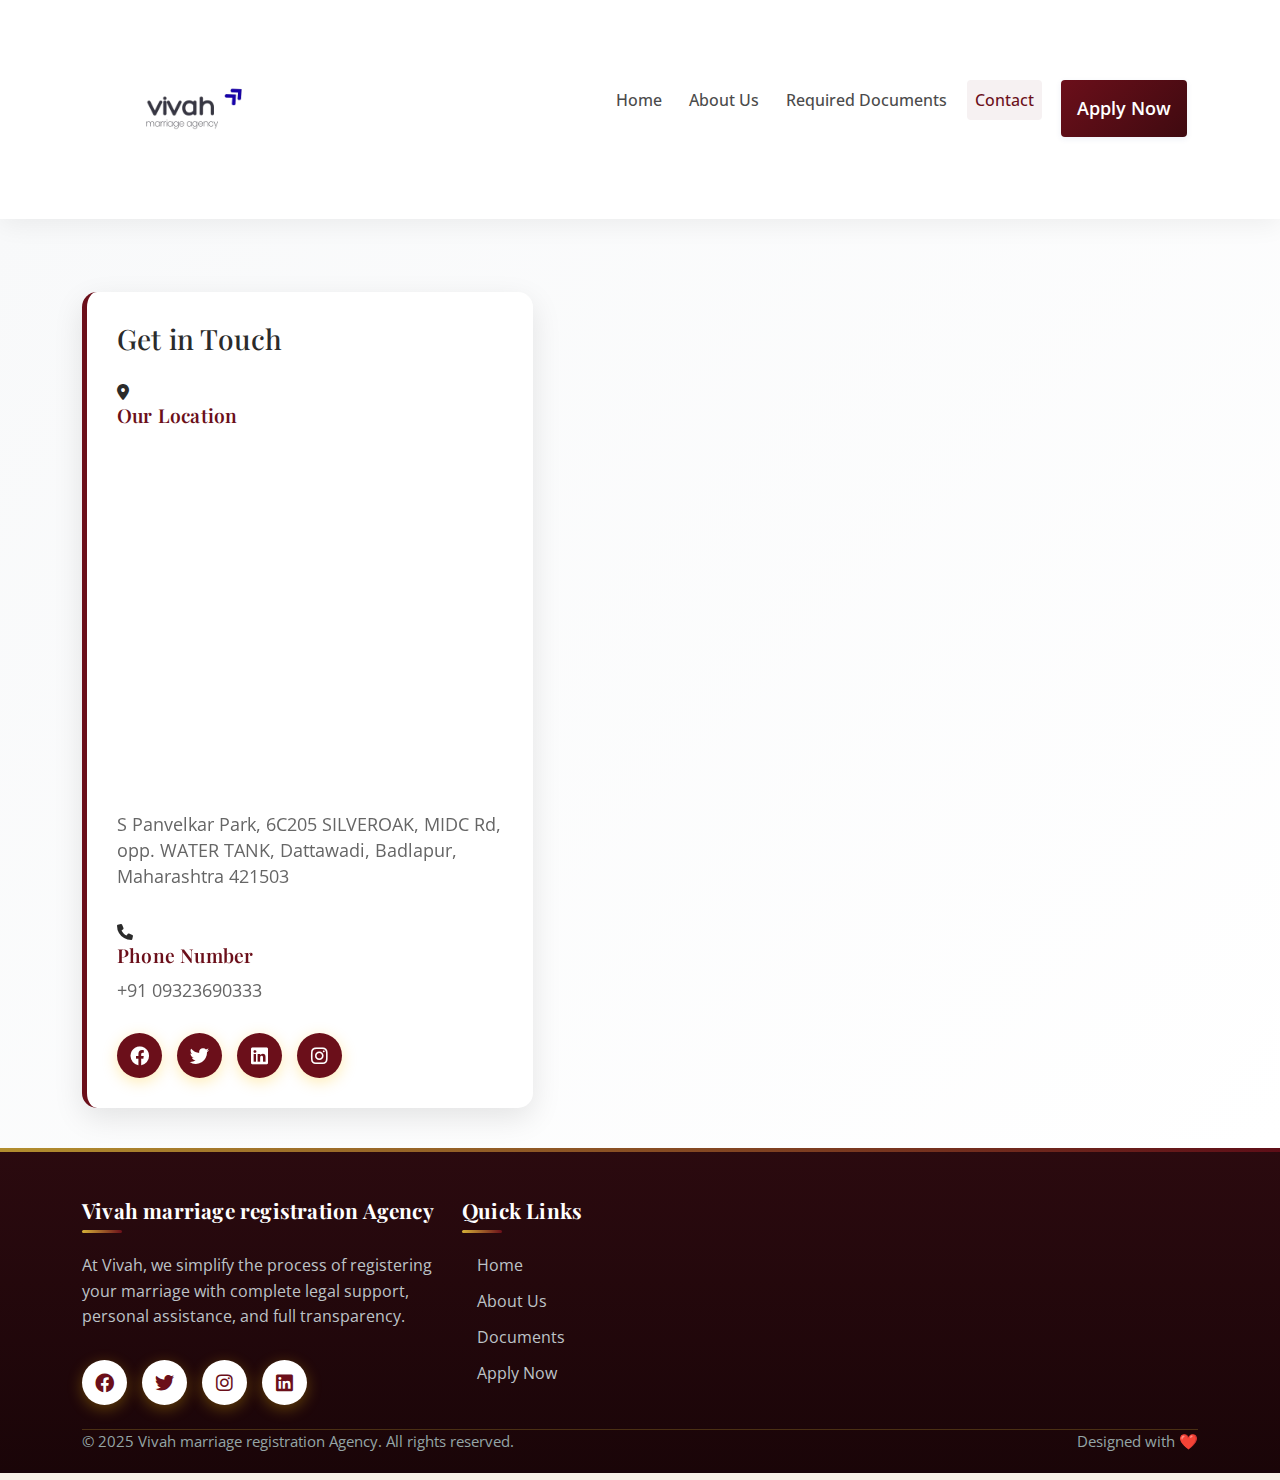
<file: contact.html>
<!DOCTYPE html>
<html lang="en">
<head>
  <meta charset="UTF-8" />
  <meta name="viewport" content="width=device-width, initial-scale=1.0" />
  <title>Contact • Vivah</title>
  <link href="https://cdn.jsdelivr.net/npm/bootstrap@5.3.6/dist/css/bootstrap.min.css" rel="stylesheet" crossorigin="anonymous">
  <link rel="stylesheet" href="https://cdnjs.cloudflare.com/ajax/libs/font-awesome/6.0.0/css/all.min.css">
  <link rel="preconnect" href="https://fonts.googleapis.com">
  <link rel="preconnect" href="https://fonts.gstatic.com" crossorigin>
  <link href="https://fonts.googleapis.com/css2?family=Open+Sans:wght@300;400;500;600;700&family=Playfair+Display:wght@500;600;700&display=swap" rel="stylesheet">
  <link rel="stylesheet" href="style.css" />
</head>
<body>
  <nav class="navbar navbar-expand-lg navbar-light bg-light">
    <div class="container">
      <a class="navbar-brand fw-bold d-flex align-items-center" href="index.html">
        <img class="navbar-logo" src="./src/Black_Simple_Creative_Agency_Logo-removebg-preview.png" alt="Vivah Logo"/>
      </a>
      <button class="navbar-toggler" type="button" data-bs-toggle="collapse" data-bs-target="#navbarNav" aria-controls="navbarNav" aria-expanded="false" aria-label="Toggle navigation">
        <span class="hamburger-bar"></span>
        <span class="hamburger-bar"></span>
        <span class="hamburger-bar"></span>
      </button>
      <div class="collapse navbar-collapse" id="navbarNav">
        <ul class="navbar-nav ms-auto">
          <li class="nav-item"><a class="nav-link" href="index.html">Home</a></li>
          <li class="nav-item"><a class="nav-link" href="aboutus.html">About Us</a></li>
          <li class="nav-item"><a class="nav-link" href="Documents.html">Required Documents</a></li>
          <li class="nav-item"><a class="nav-link active" href="contact.html">Contact</a></li>
          <li class="nav-item"><a class="nav-link btn btn-primary text-white ms-2 px-3" href="applynow.html">Apply Now</a></li>
        </ul>
      </div>
    </div>
  </nav>

  <section class="contact-section">
    <div class="container">
      <div class="row">
        <div class="col-lg-5 mb-4">
          <div class="contact-info">
            <h3 class="mb-4">Get in Touch</h3>
            <div class="contact-details">
              <i class="fas fa-map-marker-alt contact-icon"></i>
              <h5>Our Location</h5>
              <div class="map-container">
                <iframe src="https://www.google.com/maps/embed?pb=!1m18!1m12!1m3!1d7537.7597471622985!2d73.22781577770995!3d19.15673490000001!2m3!1f0!2f0!3f0!3m2!1i1024!2i768!4f13.1!3m3!1m2!1s0x3be7ed240dcadb27%3A0x79aa8114ec5ea55!2sBADLAPUR%2FAMBERNATH%2F%20ULHASNAGAR%2FKALYAN%20MARRIAGE%20CERTIFICATE%20AGENT%2FNOTARY!5e0!3m2!1sen!2sin!4v1753356020953!5m2!1sen!2sin" allowfullscreen="" loading="lazy" referrerpolicy="no-referrer-when-downgrade"></iframe>
              </div>
              <p class="mt-2 mb-0">S Panvelkar Park, 6C205 SILVEROAK, MIDC Rd, opp. WATER TANK, Dattawadi, Badlapur, Maharashtra 421503</p>
            </div>
            <div class="contact-details">
              <i class="fas fa-phone contact-icon"></i>
              <h5>Phone Number</h5>
              <p class="mb-0">+91 09323690333</p>
            </div>
            <div class="social-links">
              <a href="#"><i class="fab fa-facebook"></i></a>
              <a href="#"><i class="fab fa-twitter"></i></a>
              <a href="#"><i class="fab fa-linkedin"></i></a>
              <a href="#"><i class="fab fa-instagram"></i></a>
            </div>
          </div>
        </div>
        <div class="col-lg-7">
          
              
          </div>
        </div>
      </div>
    </div>
  </section>

  <footer class="footer">
    <div class="container">
      <div class="row">
        <div class="col-lg-4 mb-4">
          <div class="footer-section">
            <h4>Vivah marriage registration Agency</h4>
            <p>At Vivah, we simplify the process of registering your marriage with complete legal support, personal assistance, and full transparency.</p>
            <div class="social-links">
              <a href="#"><i class="fab fa-facebook"></i></a>
              <a href="#"><i class="fab fa-twitter"></i></a>
              <a href="#"><i class="fab fa-instagram"></i></a>
              <a href="#"><i class="fab fa-linkedin"></i></a>
            </div>
          </div>
        </div>
        <div class="col-lg-2 col-md-6 mb-4">
          <div class="footer-section">
            <h4>Quick Links</h4>
            <ul>
              <li><a href="index.html">Home</a></li>
              <li><a href="aboutus.html">About Us</a></li>
              <li><a href="index.html#required">Documents</a></li>
              <li><a href="applynow.html">Apply Now</a></li>
            </ul>
          </div>
        </div>
      </div>
      <div class="footer-bottom">
        <div class="row">
          <div class="col-md-6"><p>&copy; 2025 Vivah marriage registration Agency. All rights reserved.</p></div>
          <div class="col-md-6 text-end"><p>Designed with ❤️</p></div>
        </div>
      </div>
    </div>
  </footer>

  <script src="https://cdn.jsdelivr.net/npm/bootstrap@5.3.6/dist/js/bootstrap.bundle.min.js" crossorigin="anonymous"></script>

    <!-- Thank You Modal -->
    <div class="modal fade" id="thankYouModal" tabindex="-1" aria-labelledby="thankYouModalLabel" aria-hidden="true">
      <div class="modal-dialog modal-dialog-centered">
        <div class="modal-content">
          <div class="modal-header">
            <h5 class="modal-title" id="thankYouModalLabel">Thank You!</h5>
            <button type="button" class="btn-close" data-bs-dismiss="modal" aria-label="Close"></button>
          </div>
          <div class="modal-body">
            Your message has been sent. We will get back to you soon.
          </div>
        </div>
      </div>
    </div>

    <script>
      document.addEventListener('DOMContentLoaded', function() {
        var form = document.querySelector('.contact-form form');
        var thankYouModal = new bootstrap.Modal(document.getElementById('thankYouModal'));
        if(form) {
          form.addEventListener('submit', function(e) {
            e.preventDefault();
            thankYouModal.show();
            form.reset();
            // Optionally, submit to FormSubmit after a delay:
            // setTimeout(() => form.submit(), 2000);
          });
        }
      });
    </script>
</body>
</html>
</file>
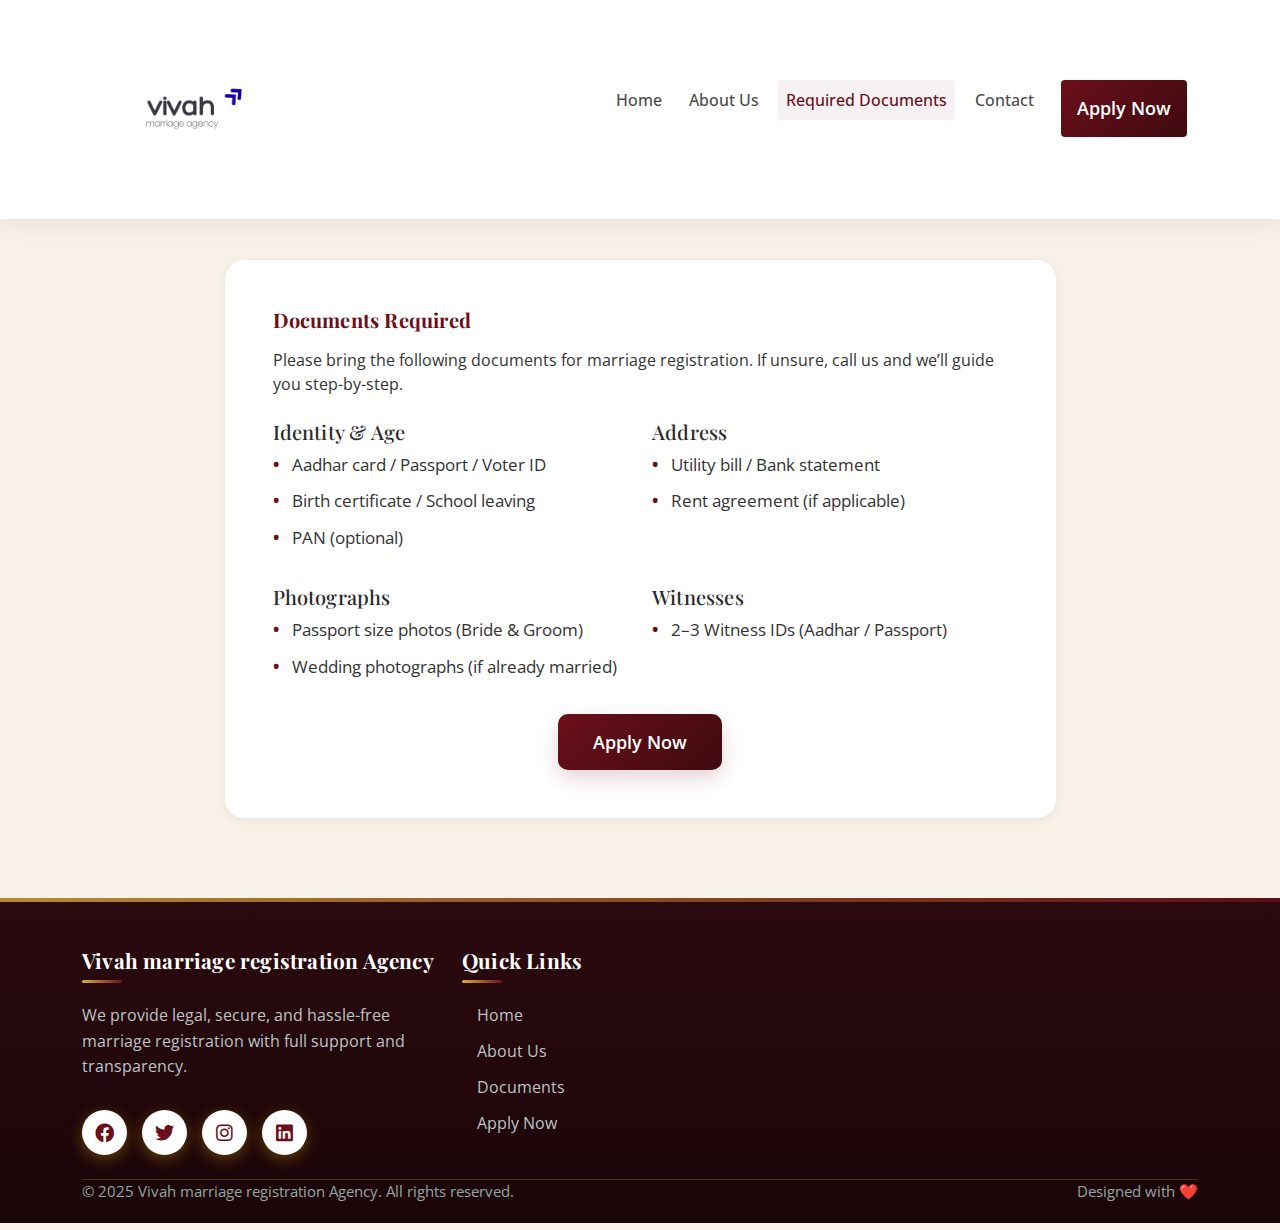
<file: Documents.html>
<!DOCTYPE html>
<html lang="en">
<head>
  <meta charset="UTF-8" />
  <meta name="viewport" content="width=device-width, initial-scale=1.0" />
  <title>Required Documents • Vivah</title>
  <link href="https://cdn.jsdelivr.net/npm/bootstrap@5.3.6/dist/css/bootstrap.min.css" rel="stylesheet" crossorigin="anonymous">
  <link rel="stylesheet" href="https://cdnjs.cloudflare.com/ajax/libs/font-awesome/6.0.0/css/all.min.css">
  <link rel="preconnect" href="https://fonts.googleapis.com">
  <link rel="preconnect" href="https://fonts.gstatic.com" crossorigin>
  <link href="https://fonts.googleapis.com/css2?family=Open+Sans:wght@300;400;500;600;700&family=Playfair+Display:wght@500;600;700&display=swap" rel="stylesheet">
  <link rel="stylesheet" href="style.css" />
</head>
<body>
  <nav class="navbar navbar-expand-lg navbar-light bg-light" >
    <div class="container">
      <a class="navbar-brand fw-bold d-flex align-items-center" href="index.html">
        <img class="navbar-logo" src="./src/Black_Simple_Creative_Agency_Logo-removebg-preview.png" alt="Vivah Logo"/>
      </a>
      <button class="navbar-toggler" type="button" data-bs-toggle="collapse" data-bs-target="#navbarNav" aria-controls="navbarNav" aria-expanded="false" aria-label="Toggle navigation">
        <span class="hamburger-bar"></span>
        <span class="hamburger-bar"></span>
        <span class="hamburger-bar"></span>
      </button>

      <div class="collapse navbar-collapse" id="navbarNav">
        <ul class="navbar-nav ms-auto">
          <li class="nav-item"><a class="nav-link" href="index.html">Home</a></li>
          <li class="nav-item"><a class="nav-link" href="aboutus.html">About Us</a></li>
          <li class="nav-item"><a class="nav-link active" href="Documents.html">Required Documents</a></li>
          <li class="nav-item"><a class="nav-link" href="contact.html">Contact</a></li>
          <li class="nav-item"><a class="nav-link btn btn-primary text-white ms-2 px-3" href="applynow.html">Apply Now</a></li>
        </ul>
      </div>
    </div>
  </nav>

  <section class="container py-5 documents-required-section">
    <div class="row justify-content-center">
      <div class="col-lg-9">
        <div class="documents-card p-4 p-md-5">
          <h3 class="mb-3">Documents Required</h3>
          <p class="mb-4">Please bring the following documents for marriage registration. If unsure, call us and we’ll guide you step-by-step.</p>
          <div class="row g-4">
            <div class="col-md-6">
              <h5 class="mb-2">Identity & Age</h5>
              <ul class="list-unstyled mb-0">
                <li>Aadhar card / Passport / Voter ID</li>
                <li>Birth certificate / School leaving</li>
                <li>PAN (optional)</li>
              </ul>
            </div>
            <div class="col-md-6">
              <h5 class="mb-2">Address</h5>
              <ul class="list-unstyled mb-0">
                <li>Utility bill / Bank statement</li>
                <li>Rent agreement (if applicable)</li>
              </ul>
            </div>
            <div class="col-md-6">
              <h5 class="mb-2">Photographs</h5>
              <ul class="list-unstyled mb-0">
                <li>Passport size photos (Bride & Groom)</li>
                <li>Wedding photographs (if already married)</li>
              </ul>
            </div>
            <div class="col-md-6">
              <h5 class="mb-2">Witnesses</h5>
              <ul class="list-unstyled mb-0">
                <li>2–3 Witness IDs (Aadhar / Passport)</li>
              </ul>
            </div>
          </div>
          <div class="text-center mt-4">
            <a href="applynow.html" class="btn btn-primary">Apply Now</a>
          </div>
        </div>
      </div>
    </div>
  </section>

  <footer class="footer">
    <div class="container">
      <div class="row">
        <div class="col-lg-4 mb-4">
          <div class="footer-section">
            <h4>Vivah marriage registration Agency</h4>
            <p>We provide legal, secure, and hassle-free marriage registration with full support and transparency.</p>
            <div class="social-links">
              <a href="#"><i class="fab fa-facebook"></i></a>
              <a href="#"><i class="fab fa-twitter"></i></a>
              <a href="#"><i class="fab fa-instagram"></i></a>
              <a href="#"><i class="fab fa-linkedin"></i></a>
            </div>
          </div>
        </div>
        <div class="col-lg-2 col-md-6 mb-4">
          <div class="footer-section">
            <h4>Quick Links</h4>
            <ul>
              <li><a href="index.html">Home</a></li>
              <li><a href="aboutus.html">About Us</a></li>
              <li><a href="#">Documents</a></li>
              <li><a href="applynow.html">Apply Now</a></li>
            </ul>
          </div>
        </div>
      </div>
      <div class="footer-bottom">
        <div class="row">
          <div class="col-md-6"><p>&copy; 2025 Vivah marriage registration Agency. All rights reserved.</p></div>
          <div class="col-md-6 text-end"><p>Designed with ❤️</p></div>
        </div>
      </div>
    </div>
  </footer>

  <script src="https://cdn.jsdelivr.net/npm/bootstrap@5.3.6/dist/js/bootstrap.bundle.min.js" crossorigin="anonymous"></script>
</body>
</html>
</file>
<file: style.css>
/* Vivah Navbar Styles 
*/
body {
  font-family: 'Poppins', sans-serif;
  background: #f8f9ff;
  margin: 0;
  padding: 0;
}


.navbar-brand{
    margin-top: -20px;
    margin-bottom: -20px;
}
.navbar{
margin-bottom: -7px;
margin-top: -7px;
}
.navbar, .navbar.bg-light {
  background: #ffffff !important;
}
.navbar-brand {
  font-size: 1.7rem;
  font-weight: bold;
  letter-spacing: 1px;
  color: #2a3b8f !important;
}
.navbar-nav .nav-link {
    margin-top: 5px;
  color: #333;
  font-weight: 500;
  margin-right: 0.7rem;
  transition: color 0.2s, background 0.2s;
  border-radius: 4px;
  text-align: center;
  justify-content: center;
}
.navbar-nav .nav-link.active,
.navbar-nav .nav-link:hover {
  color: #2a3b8f;
  background: #f0f4ff;
}
.navbar-nav .btn-primary {
  background: #2a3b8f;
  border: none;
  border-radius: 4px;
  font-weight: 600;
  box-shadow: 0 2px 6px rgba(42,59,143,0.08);
  transition: background 0.2s, box-shadow 0.2s;
}
.navbar-nav .btn-primary:hover {
  background: #1d295e;
  box-shadow: 0 4px 12px rgba(42,59,143,0.12);
}
.navbar-logo {
  height: 116px;
  width: auto;
  display: block;
}
@media (max-width: 991px) {
  .navbar-nav .nav-link {
    margin-right: 0;
    margin-bottom: 0.5rem;
  }
  .navbar-nav .btn-primary {
    width: 100%;
    margin-top: 0.5rem;
  }
}

/* Custom Hamburger Icon */
.navbar-toggler {
  border: none;
  background: transparent;
  padding: 0.5rem 0.75rem;
  display: flex;
  flex-direction: column;
  justify-content: center;
  align-items: center;
  gap: 4px;
}
.hamburger-bar {
  display: block;
  width: 28px;
  height: 4px;
  background: #2a3b8f;
  border-radius: 2px;
  transition: all 0.3s;
}
.navbar-toggler:focus, .navbar-toggler:active {
  outline: none;
  box-shadow: 0 0 0 2px #2a3b8f33;
  border: 1px solid #2a3b8f;
}

.hero-page-section {
  position: relative;
  width: 100%;
  min-height: calc(100vh - 110px);
  display: flex;
  align-items: end;
  justify-content: center;
  background: #fff !important;
  box-shadow: 0 6px 32px rgba(34,34,34,0.07);
  margin: 0;
  overflow: hidden;
  padding: 0;
  height: 590px;
}
.hero-bg-img {
  position: absolute;
  inset: 0;
  width: 100%;
  height: 100%;
  object-fit: cover;
  z-index: 0;
}
.hero-img-overlay {
  position: absolute;
  inset: 0;
  background: rgba(255,255,255,0.18); /* Less transparency for image overlay */
  z-index: 1;
}
.hero-page-card {
  background: none;
  border-radius: 0;
  box-shadow: none;
  padding: 3.5rem 2rem;
  width: 100%;
  min-height: 320px;
  height: auto;
  text-align: center;
  border: none;
  position: relative;
  z-index: 2;
  display: flex;
  flex-direction: column;
  align-items: center;
  justify-content: center;
}
.hero-img-card {
  background: rgba(255,255,255,0.92); /* White background for text content */
  box-shadow: 0 8px 32px rgba(0,0,0,0.12);
  border-radius: 1.2rem;
  padding: 2.5rem 1.5rem;
  max-width: 100%;
  width: 100%;
  display: flex;
  flex-direction: column;
  align-items: center;
  margin: 0;
  position: absolute;
  left: 0;
  right: 0;
  bottom: 0;
  z-index: 2;
  text-align: center;
  justify-content: flex-end;
}
.hero-page-title {
  color: #22336b;
  font-size: 2.2rem;
  font-weight: bold;
  margin-bottom: 1.2rem;
  letter-spacing: 0.5px;
}
.hero-page-subtitle {
  color: #444;
  font-size: 1.15rem;
  margin-bottom: 2rem;
  font-weight: 500;
}
.btn-primary {
  background: #2a3b8f;
  border: none;
  border-radius: 6px;
  font-weight: 600;
  box-shadow: 0 2px 8px rgba(42,59,143,0.08);
  transition: background 0.2s, box-shadow 0.2s;
}
.btn-primary:hover {
  background: #1d295e;
  box-shadow: 0 4px 12px rgba(42,59,143,0.12);
}
@media (max-width: 600px) {
  .hero-page-section {
    min-height: 40vh;
    /* Removed border-radius */
    padding: 1rem 0.2rem;
  }
  .hero-page-card {
    min-height: 180px;
    padding: 2rem 0.5rem;
  }
  .hero-page-title {
    font-size: 1.3rem;
  }
  .hero-page-subtitle {
    font-size: 0.98rem;
  }
}

/* About Us Section Styles for mobile (no media query) */
.about-us-section {
  padding: 1.2rem 0.5rem;
  border-radius: 0.7rem;
  margin-top: 1rem;
  margin-bottom: 1rem;
  box-shadow: 0 2px 8px rgba(75,46,131,0.06);
  background: #f8f9ff;
}

.about-us-section h2 {
  font-size: 1.2rem;
  margin-bottom: 1rem;
  color: #4b2e83;
  font-weight: 700;
}

.about-us-section p {
  font-size: 0.98rem;
  margin-bottom: 1rem;
  color: #333;
  line-height: 1.6;
}

.about-us-section h4 {
  font-size: 1rem;
  margin-bottom: 0.7rem;
  color: #4b2e83;
  font-weight: 600;
}

.about-us-section ul {
  padding-left: 0;
  margin-bottom: 0;
}

/* About Us Section - Beautiful Mobile Style without stripes */
.about-us-section {
  border-radius: 2rem;
  box-shadow: 0 8px 32px rgba(75,46,131,0.13);
  margin-top: 2rem;
  margin-bottom: 2rem;
  padding: 2.5rem 1.2rem;
  position: relative;
  animation: fadeIn 1.2s;
}

.about-us-section h2 {
  color: #522ba0;
  font-weight: 700;
  font-size: 1.4rem;
  margin-bottom: 1.2rem;
  letter-spacing: 1px;
}

.about-us-section p {
  font-size: 1.05rem;
  color: #333;
  margin-bottom: 1rem;
  line-height: 1.7;
}

.about-us-section h4 {
  color: #4c249b;
  font-weight: 600;
  margin-bottom: 0.8rem;
  font-size: 1.1rem;
}

.about-us-section ul {
  padding-left: 0;
  margin-bottom: 0;
}

.about-us-section ul li {
  font-size: 1rem;
  color: #444;
  margin-bottom: 0.6rem;
  padding-left: 1.5rem;
  position: relative;
  background: #fff;
  border-radius: 0.5rem;
  box-shadow: 0 1px 4px rgba(75,46,131,0.04);
  display: flex;
  align-items: center;
}

.about-us-section ul li::before {
  content: "✔";
  color: #4b2e83;
  font-weight: bold;
  position: absolute;
  left: 0.5rem;
  font-size: 1.1rem;
}

.about-us-section .mt-4 {
  margin-top: 1.2rem !important;
}

/* About Us Section - Diff & Beautiful Mobile Style */
.about-us-section {
  border-radius: 2rem;
  box-shadow: 0 8px 32px rgba(75,46,131,0.13);
  margin-top: 2rem;
  margin-bottom: 2rem;
  padding: 2.5rem 1.2rem;
  position: relative;
  border: 2px solid #e0c3fc;
  animation: fadeIn 1.2s;
}

.about-us-section h2 {
  color: #222; /* Normal heading color */
  font-weight: 800;
  font-size: 1.7rem;
  margin-bottom: 1.5rem;
  letter-spacing: 2px;
  text-transform: uppercase;
  background: none;
  -webkit-text-fill-color: initial;
}

.about-us-section p {
  font-size: 1.08rem;
  color: #222;
  margin-bottom: 1.2rem;
  line-height: 1.8;
  font-family: 'Segoe UI', Arial, sans-serif;
}

.about-us-section h4 {
  color: #4b2e83;
  font-weight: 700;
  margin-bottom: 1rem;
  font-size: 1.15rem;
  letter-spacing: 1px;
}

.about-us-section ul {
  padding-left: 0;
  margin-bottom: 0;
  display: flex;
  flex-direction: column;
  gap: 0.7rem;
}

.about-us-section ul li {
  font-size: 1.05rem;
  color: #333;
  padding: 0.8rem 1.2rem 0.8rem 2.7rem;
  background: rgba(255,255,255,0.85);
  border-radius: 1rem;
  box-shadow: 0 2px 8px rgba(75,46,131,0.07);
  position: relative;
  font-weight: 500;
  transition: transform 0.15s;
  display: flex;
  align-items: center;
  justify-content: center; /* Center text and SVG vertically */
  text-align: center;      /* Center text horizontally */
}

.about-us-section ul li svg {
  position: absolute;
  left: 1rem;
  top: 50%;
  transform: translateY(-50%);
  width: 1.7em;
  height: 1.7em;
  fill: #4b2e83;
}

/* Remove old ::before icon */
.about-us-section ul li::before {
  content: none;
}

.about-us-section .mt-4 {
  margin-top: 1.5rem !important;
}

.hero-img-card {
  background: rgba(255, 255, 255, 0.92); /* White background for text content */
  box-shadow: 0 8px 32px rgba(0,0,0,0.12);
  border-radius: 1.2rem;
  padding: 2.5rem 1.5rem;
  max-width: 100%;
  width: 100%;
  display: flex;
  flex-direction: column;
  align-items: center;
  margin: 0;
  position: absolute;
  left: 0;
  right: 0;
  bottom: 0;
  z-index: 2;
  text-align: center;
  justify-content: flex-end;
}
.hero-img-card img {
  max-width: 180px;
  border-radius: 1rem;
  box-shadow: 0 2px 8px rgba(75,46,131,0.10);
  margin-bottom: 1.2rem;
}
.hero-img-card .hero-page-title {
  font-size: 1.5rem;
  font-weight: 700;
  color: #4b2e83;
  margin-bottom: 1rem;
}
.hero-img-card .hero-page-subtitle {
  font-size: 1.05rem;
  color: #333;
  margin-bottom: 1.2rem;
}
.hero-img-card .btn-primary {
  font-size: 1.08rem;
  border-radius: 2rem;
  box-shadow: 0 2px 8px rgba(75,46,131,0.15);
  margin-top: 0.5rem;
}
@keyframes upFadeIn {
  from {
    opacity: 0;
    transform: translateY(60px);
  }
  to {
    opacity: 1;
    transform: translateY(0);
  }
}

.hero-img-card.animate-up {
  animation: upFadeIn 1s cubic-bezier(.4,0,.2,1) 0.1s both;
}

/* Our Services Section - Modern Card Style */
.our-services-section {
  background: linear-gradient(135deg, #312ef7 0%, #ffffff 100%);
  border-radius: 1.5rem;
  box-shadow: 0 8px 32px rgba(75,46,131,0.10);
  margin-top: 2rem;
  margin-bottom: 2rem;
  padding: 2.5rem 1.2rem;
  position: relative;
  /* border: 2px solid #e0c3fc; */ /* Remove purple border */
}
.services-card {
  background: rgba(255,255,255,0.95);
  border-radius: 1.2rem;
  box-shadow: 0 4px 12px rgba(75,46,131,0.15);
  padding: 2rem 1rem;
  transition: transform 0.2s, box-shadow 0.2s;
  position: relative;
}
.services-card:hover {
  transform: translateY(-4px);
  box-shadow: 0 8px 24px rgba(75,46,131,0.2);
}
.services-card h4 {
  font-size: 1.2rem;
  color: #251050;
  margin-bottom: 1rem;
  font-weight: 600;
}

.services-card p {
  font-size: 0.95rem;
  color: #333;
  line-height: 1.6;
  margin-bottom: 1rem;
}
.services-card ul {
  padding-left: 1.2rem;
  margin-bottom: 0;
  text-align: left;
}
.services-card ul li {
  font-size: 0.9rem;
  color: #444;
  margin-bottom: 0.5rem;
  position: relative;
  padding-left: 1.5rem;
}
.services-card ul li::before {
  content: "✔";
  color: #4b2e83;
  font-weight: bold;
  position: absolute;
  left: 0;
  top: 0;
  font-size: 1rem;
  line-height: 1;
}
@media (max-width: 600px) {
  .our-services-section {
    padding: 1.2rem 0.5rem;
    border-radius: 0.7rem;
  }
  .our-services-section h2 {
    font-size: 1.2rem;
  }
  .our-services-section h4 {
    font-size: 1rem;
  }
  .our-services-section ul li {
    font-size: 0.98rem;
    padding: 0.7rem 0.7rem;
  }
}

/* Areas We Serve Section */
.areas-serve-section {
  background: linear-gradient(135deg, #8a7ae7 0%, #fcfcfc 100%);
  margin-top: 100px;
  margin-bottom: 2rem;
  border-radius: 20px;
}
.areas-card {
  background: #fff;
  border-radius: 1.2rem;
  box-shadow: 0 2px 8px rgba(75,46,131,0.07);
  padding: 2rem 1rem;
}
.areas-card h3 {
  color: #4b2e83;
  font-weight: 700;
  font-size: 1.25rem;
  margin-bottom: 1rem;
}
.areas-card p {
  color: #333;
  font-size: 1rem;
  margin-bottom: 1rem;
}
.area-link {
  color: #2a3b8f;
  font-weight: 500;
  text-decoration: underline;
  margin: 0 0.5rem;
  transition: color 0.2s;
}
.area-link:hover {
  color: #522ba0;
  text-decoration: underline;
}
@media (max-width: 600px) {
  .areas-card {
    padding: 1.2rem 0.5rem;
  }
  .areas-card h3 {
    font-size: 1.1rem;
  }
  .areas-card p {
    font-size: 0.9rem;
  }
}

/* Documents Required Section */
.documents-required-section {
  margin-top: 0;
  margin-bottom: 2rem;
}
.documents-card {
  background: #fff;
  border-radius: 1.2rem;
  box-shadow: 0 2px 8px rgba(75,46,131,0.07);
  padding: 2rem 1rem;
}
.documents-card h3 {
  color: #4b2e83;
  font-weight: 700;
  font-size: 1.25rem;
  margin-bottom: 1rem;
}
.documents-card p {
  color: #333;
  font-size: 1rem;
  margin-bottom: 1rem;
}
.documents-card ul {
  padding-left: 0;
  margin-bottom: 0;
  text-align: left;
}
.documents-card ul li {
  font-size: 1.05rem;
  color: #333;
  margin-bottom: 0.7rem;
  padding-left: 1.2rem;
  position: relative;
}
.documents-card ul li::before {
  content: "•";
  color: #4b2e83;
  font-weight: bold;
  position: absolute;
  left: 0;
}
@media (max-width: 600px) {
  .documents-card {
    padding: 1.2rem 0.5rem;
  }
  .documents-card h3 {
    font-size: 1rem;
  }
  .documents-card p,
  .documents-card ul li {
    font-size: 0.95rem;
  }
}
.testimonials-section {
  padding: 6rem 0;
  background: linear-gradient(135deg, #f8f9fa 0%, #e9ecef 100%);
  position: relative;
  margin-bottom: 2rem;
}

.testimonials-section::before {
  content: '';
  position: absolute;
  top: 0;
  left: 0;
  right: 0;
  bottom: 0;
  background: url('data:image/svg+xml,<svg xmlns="http://www.w3.org/2000/svg" viewBox="0 0 100 100"><defs><pattern id="grain" width="100" height="100" patternUnits="userSpaceOnUse"><circle cx="50" cy="50" r="1" fill="%23d4af37" opacity="0.05"/></pattern></defs><rect width="100" height="100" fill="url(%23grain)"/></svg>');
  opacity: 0.3;
}

.testimonial-carousel-container {
  position: relative;
  z-index: 2;
  max-width: 800px;
  margin: 0 auto;
  padding: 2rem 0;
}

.testimonial-carousel {
  position: relative;
  overflow: hidden;
  border-radius: 20px;
  background: rgba(255, 255, 255, 0.95);
  backdrop-filter: blur(10px);
  box-shadow: 0 20px 40px rgba(0, 0, 0, 0.1);
  border: 1px solid rgba(212, 175, 55, 0.1);
}

.testimonial-slide {
  display: none;
  padding: 3rem;
  text-align: center;
  animation: fadeIn 0.5s ease-in-out;
}

.testimonial-slide.active {
  display: block;
}

@keyframes fadeIn {
  from {
    opacity: 0;
    transform: translateY(20px);
  }
  to {
    opacity: 1;
    transform: translateY(0);
  }
}

.testimonial-content {
  display: flex;
  flex-direction: column;
  align-items: center;
  gap: 2rem;
}

.testimonial-avatar {
  width: 100px;
  height: 100px;
  border-radius: 50%;
  overflow: hidden;
  border: 4px solid #0a1a5f;
  box-shadow: 0 10px 25px rgba(212, 175, 55, 0.3);
  position: relative;
}

.testimonial-avatar::before {
  content: '';
  position: absolute;
  top: -2px;
  left: -2px;
  right: -2px;
  bottom: -2px;
  background: linear-gradient(45deg, #0f0c41, #b8860b, #d4af37);
  border-radius: 50%;
  z-index: -1;
  animation: rotate 3s linear infinite;
}

@keyframes rotate {
  from { transform: rotate(0deg); }
  to { transform: rotate(360deg); }
}

.testimonial-avatar img {
  width: 100%;
  height: 100%;
  object-fit: cover;
  border-radius: 50%;
}

.testimonial-text {
  max-width: 600px;
  margin: 0 auto;
}

.testimonial-text p {
  font-size: 1.2rem;
  line-height: 1.8;
  color: #2c3e50;
  font-style: italic;
  margin: 0;
  position: relative;
  padding: 0 2rem;
}

.testimonial-text p::before,
.testimonial-text p::after {
  content: '"';
  font-size: 3rem;
  color: #1f1a0b;
  position: absolute;
  top: -10px;
  font-family: serif;
}

.testimonial-text p::before {
  left: 0;
}

.testimonial-text p::after {
  right: 0;
}

.testimonial-author {
  margin-top: 1.5rem;
}

.testimonial-author h5 {
  font-size: 1.3rem;
  font-weight: 600;
  color: #2c3e50;
  margin: 0 0 0.5rem 0;
}

.testimonial-author span {
  color: #d4af37;
  font-size: 1rem;
  font-weight: 500;
}

/* Navigation Buttons */
.testimonial-nav {
  position: absolute;
  top: 50%;
  transform: translateY(-50%);
  width: 100%;
  display: flex;
  justify-content: space-between;
  padding: 0 1rem;
  pointer-events: none;
}

.testimonial-nav-btn {
  width: 50px;
  height: 50px;
  border-radius: 50%;
  background: rgba(255, 255, 255, 0.9);
  border: 2px solid #5437d4;
  color: #4737d4;
  cursor: pointer;
  display: flex;
  align-items: center;
  justify-content: center;
  transition: all 0.3s ease;
  backdrop-filter: blur(10px);
  pointer-events: all;
  box-shadow: 0 5px 15px rgba(0, 0, 0, 0.1);
}

.testimonial-nav-btn:hover {
  background: #0f0441;
  color: white;
  transform: scale(1.1);
  box-shadow: 0 8px 20px rgba(212, 175, 55, 0.3);
}

.testimonial-nav-btn:active {
  transform: scale(0.95);
}

/* Dots Navigation */
.testimonial-dots {
  display: flex;
  justify-content: center;
  gap: 0.5rem;
  margin-top: 2rem;
}

.dot {
  width: 12px;
  height: 12px;
  border-radius: 50%;
  background: rgba(212, 175, 55, 0.3);
  cursor: pointer;
  transition: all 0.3s ease;
  border: 2px solid transparent;
}

.dot:hover {
  background: rgba(212, 175, 55, 0.6);
  transform: scale(1.2);
}

.dot.active {
  background: #18141f;
  transform: scale(1.3);
  box-shadow: 0 0 10px rgba(212, 175, 55, 0.5);
}

/* Responsive Design for Testimonials */
@media (max-width: 768px) {
  .testimonials-section {
    padding: 4rem 0;
  }
  
  .testimonial-carousel-container {
    padding: 1rem;
  }
  
  .testimonial-slide {
    padding: 2rem 1.5rem;
  }
  
  .testimonial-avatar {
    width: 80px;
    height: 80px;
  }
  
  .testimonial-text p {
    font-size: 1.1rem;
    padding: 0 1rem;
  }
  
  .testimonial-text p::before,
  .testimonial-text p::after {
    font-size: 2.5rem;
  }
  
  .testimonial-author h5 {
    font-size: 1.2rem;
  }
  
  .testimonial-nav-btn {
    width: 45px;
    height: 45px;
  }
  
  .testimonial-nav {
    padding: 0 0.5rem;
  }
}

@media (max-width: 480px) {
  .testimonial-slide {
    padding: 1.5rem 1rem;
  }
  
  .testimonial-avatar {
    width: 70px;
    height: 70px;
  }
  
  .testimonial-text p {
    font-size: 1rem;
    line-height: 1.6;
  }
  
  .testimonial-text p::before,
  .testimonial-text p::after {
    font-size: 2rem;
  }
  
  .testimonial-author h5 {
    font-size: 1.1rem;
  }
  
  .testimonial-nav-btn {
    width: 40px;
    height: 40px;
  }
  
  .dot {
    width: 10px;
    height: 10px;
  }
}
.footer {
  background: linear-gradient(135deg, #2c3e50 0%, #34495e 50%, #2c3e50 100%);
  padding: 50px 0 20px 0;
  color: #ecf0f1;
  position: relative;
  overflow: hidden;
 
}

.footer::before {
  content: '';
  position: absolute;
  top: 0;
  left: 0;
  right: 0;
  height: 4px;
  background: linear-gradient(90deg, #ffc107, #007bff, #0720ff);
  opacity: 0.8;
}

.footer-section h4 {
  color: #ffffff;
  font-size: 1.3rem;
  font-weight: 700;
  margin-bottom: 20px;
  position: relative;
  padding-bottom: 10px;
}

.footer-section h4::after {
  content: '';
  position: absolute;
  bottom: 0;
  left: 0;
  width: 40px;
  height: 3px;
  background: linear-gradient(90deg, #ffc107, #007bff);
  border-radius: 2px;
}

.footer-section p {
  color: #bdc3c7;
  font-size: 1rem;
  line-height: 1.6;
  margin-bottom: 15px;
}

.footer-section ul {
  padding-left: 0;
  list-style: none;
}

.footer-section ul li {
  margin-bottom: 12px;
}

.footer-section ul li a {
  color: #bdc3c7;
  font-size: 1rem;
  text-decoration: none;
  transition: all 0.3s ease;
  position: relative;
  padding-left: 15px;
}

.footer-section ul li a::before {
  content: '→';
  position: absolute;
  left: 0;
  color: #ffc107;
  font-weight: bold;
  opacity: 0;
  transition: all 0.3s ease;
}

.footer-section ul li a:hover {
  color: #ffc107;
  text-decoration: none;
  transform: translateX(5px);
}

.footer-section ul li a:hover::before {
  opacity: 1;
}

.social-links {
  display: flex;
  gap: 15px;
  margin-top: 20px;
}

.social-links a {
  display: inline-flex;
  align-items: center;
  justify-content: center;
  width: 45px;
  height: 45px;
  background:  #331d81;
  color: white;
  border-radius: 50%;
  text-decoration: none;
  font-size: 1.2rem;
  transition: all 0.3s ease;
  box-shadow: 0 4px 15px rgba(255, 193, 7, 0.3);
}

footer .social-links a {
  display: inline-flex;
  align-items: center;
  justify-content: center;
  width: 45px;
  height: 45px;
  background:  #ffffff;
  color: rgb(60, 39, 179);
  border-radius: 50%;
  text-decoration: none;
  font-size: 1.2rem;
  transition: all 0.3s ease;
  box-shadow: 0 4px 15px rgba(255, 193, 7, 0.3);
}

.social-links a:hover {
  background: linear-gradient(135deg, #007bff, #0056b3);
  transform: translateY(-3px) scale(1.1);
  box-shadow: 0 8px 25px rgba(0, 123, 255, 0.4);
  color: white;
}

.newsletter-form .form-control {
  background: rgba(255, 255, 255, 0.1);
  border: 2px solid rgba(255, 193, 7, 0.3);
  border-radius: 25px;
  color: #ecf0f1;
  padding: 12px 20px;
  font-size: 1rem;
  transition: all 0.3s ease;
}

.newsletter-form .form-control::placeholder {
  color: #bdc3c7;
}

.newsletter-form .form-control:focus {
  background: rgba(255, 255, 255, 0.15);
  border-color: #ffc107;
  box-shadow: 0 0 0 0.2rem rgba(255, 193, 7, 0.25);
  color: #ecf0f1;
}

.newsletter-form .btn-primary {
  background: linear-gradient(135deg, #ffc107, #ff8c00);
  border: none;
  border-radius: 25px;
  padding: 12px 25px;
  font-weight: 600;
  transition: all 0.3s ease;
  box-shadow: 0 4px 15px rgba(255, 193, 7, 0.3);
}

.newsletter-form .btn-primary:hover {
  background: linear-gradient(135deg, #007bff, #0056b3);
  transform: translateY(-2px);
  box-shadow: 0 8px 25px rgba(0, 123, 255, 0.4);
}

.footer-bottom {
  border-top: 1px solid rgba(255, 193, 7, 0.2);
 
}

.footer-bottom p {
  color: #95a5a6;
  font-size: 0.95rem;
  margin: 0;
}

/* Our Friendly School Community Section */
.our-community-section {
    padding: 80px 0;
    background: linear-gradient(135deg, #fff5f5 0%, #f0f8ff 100%);
    position: relative;
}

.our-community-section::before {
    content: '';
    position: absolute;
    top: 0;
    left: 0;
    right: 0;
    bottom: 0;
    background: url('data:image/svg+xml,<svg xmlns="http://www.w3.org/2000/svg" viewBox="0 0 100 100"><defs><pattern id="trust-grain" width="100" height="100" patternUnits="userSpaceOnUse"><circle cx="25" cy="25" r="1" fill="%23ff6b6b" opacity="0.05"/><circle cx="75" cy="75" r="1" fill="%234ecdc4" opacity="0.05"/><circle cx="50" cy="50" r="0.5" fill="%23ffe66d" opacity="0.05"/></pattern></defs><rect width="100" height="100" fill="url(%23trust-grain)"/></svg>');
    opacity: 0.6;
    z-index: 1;
}

.our-community-section .container {
    position: relative;
    z-index: 2;
}

/* Trust Header */
.trust-header {
    background: #fff;
    padding: 40px;
    border-radius: 25px;
    box-shadow: 0 10px 30px rgba(255, 107, 107, 0.1);
    border: 2px solid #ffe8e8;
    position: relative;
    overflow: hidden;
}

.trust-header::before {
    content: '';
    position: absolute;
    top: 0;
    left: 0;
    right: 0;
    height: 4px;
    background: linear-gradient(90deg, #2a04ff, #075853, #6dc5ff);
}

.trust-icon {
    width: 80px;
    height: 80px;
    background: linear-gradient(135deg, #3a2daf, #ff8e8e);
    border-radius: 50%;
    display: flex;
    align-items: center;
    justify-content: center;
    margin: 0 auto 25px;
    box-shadow: 0 8px 20px rgba(255, 107, 107, 0.3);
}

.trust-icon i {
    font-size: 2rem;
    color: #fff;
}

.trust-header h3 {
    color: #2c3e50;
    font-size: 2.2rem;
    font-weight: 700;
    margin-bottom: 20px;
}

.trust-header p {
    color: #5a6c7d;
    font-size: 1.1rem;
    line-height: 1.7;
    margin: 0;
}



.features-list {
  grid-template-columns: repeat(2, 1fr);
  gap: 20px;
  margin: 30px 0;
}

.feature-item {
  padding: 18px;
  border-radius: 10px;
}

.feature-item i {
  font-size: 1.2rem;
}

.feature-item span {
  font-size: 1.1rem;
  font-weight: 500;
}

.contact-section .btn-primary {
  padding: 18px 35px;
  font-size: 1.2rem;
  border-radius: 50px;
  margin-top: 10px;
}

:root {
  --primary-color: #050557;
  --secondary-color: #00838f;
  --accent-color: #c2f8ce;
  --text-color: #333;
  --light-bg: #f8f9fa;
}

.contact-section {
  padding: 80px 0;
  background: linear-gradient(135deg, #f8f9fa 0%, #ffffff 100%);
}

.contact-info {
  background-color: white;
  padding: 40px;
  border-radius: 15px;
  box-shadow: 0 8px 28px rgba(0, 0, 0, 0.08);
  height: 100%;
}

.contact-form {
  background-color: white;
  padding: 40px;
  border-radius: 15px;
  box-shadow: 0 8px 28px rgba(0, 0, 0, 0.08);
}

.form-control {
  border: 1px solid #e0e0e0;
  padding: 12px 15px;
  margin-bottom: 20px;
  border-radius: 8px;
  font-size: 1rem;
  transition: all 0.3s ease;
}

.form-control:focus {
  border-color: var(--secondary-color);
  box-shadow: 0 0 0 0.2rem rgba(0, 131, 143, 0.15);
}

.btn-primary {
    color: #0f0c41;
  border: none;
  padding: 12px 30px;
  font-weight: 500;
  border-radius: 8px;
  transition: all 0.3s ease;
}

.btn-primary:hover {
  background-color: var(--secondary-color);
  transform: translateY(-2px);
}



.contact-details {
  margin-bottom: 30px;
}

.contact-details h5 {
  color: var(--primary-color);
  margin-bottom: 10px;
  font-weight: 600;
  font-size: 1.2rem;
}

.contact-details p {
  color: #666;
  margin-bottom: 5px;
  font-size: 1.1rem;
}

.social-links {
  margin-top: 30px;
}
 

.social-links a:hover {
  transform: translateY(-3px);
}

.section-title {
  text-align: center;
  margin-bottom: 50px;
}

.section-title h2 {
  color: var(--primary-color);
  font-size: 2.5rem;
  font-weight: 700;
  margin-bottom: 15px;
}

.section-title p {
  color: #666;
  font-size: 1.1rem;
  max-width: 600px;
  margin: 0 auto;
}

.btn-primary:hover {
  background: linear-gradient(135deg, #7853dd 0%, #6770f5 100%);
  transform: translateY(-3px);
  box-shadow: 0 12px 35px rgba(255, 107, 53, 0.4);
  color: white;
  text-decoration: none;
}

.btn-primary {
  background: linear-gradient(135deg, #3547ee 0%, #6d6cb9 100%);
  border: none;
  border-radius: 30px;
  padding: 15px 35px;
  font-weight: 600;
  font-size: 1.1rem;
  box-shadow: 0 8px 25px rgba(255, 107, 53, 0.3);
  position: relative;
  overflow: hidden;
  transition: all 0.3s ease;
  color: white;
  text-decoration: none;
  display: inline-flex;
  align-items: center;
  gap: 8px;
}

.contact-info {
  background: white;
  padding: 30px;
  border-radius: 15px;
  box-shadow: 0 10px 30px rgba(0, 0, 0, 0.1);
  height: 100%;
  border-left: 5px solid #5107ff;
}


.admissions-hero {
  padding: 160px 0 80px 0;
  background: linear-gradient(135deg, #2c3e50 0%, #34495e 50%, #2c3e50 100%);
  position: relative;
  overflow: hidden;
  min-height: 100vh;
  display: flex;
  align-items: center;
}

.admissions-hero::before {
  content: '';
  position: absolute;
  top: 0;
  left: 0;
  right: 0;
  bottom: 0;
  background: linear-gradient(135deg, rgba(255, 193, 7, 0.2) 0%, rgba(0, 123, 255, 0.2) 100%);
  z-index: 1;
}

.admissions-hero .hero-content {
  position: relative;
  z-index: 2;
  width: 100%;
}

.admissions-hero .hero-title {
  font-size: 3rem;
  font-weight: 700;
  color: #ffffff;
  margin-bottom: 20px;
  position: relative;
  text-shadow: 0 2px 4px rgba(0, 0, 0, 0.3);
}

.admissions-hero .hero-title::after {
  content: '';
  position: absolute;
  bottom: -10px;
  left: 50%;
  transform: translateX(-50%);
  width: 80px;
  height: 4px;
  background: linear-gradient(90deg, #ffc107, #007bff);
  border-radius: 2px;
}

.admissions-hero .hero-subtitle {
  font-size: 1.3rem;
  color: #ecf0f1;
  line-height: 1.6;
  max-width: 800px;
  margin: 0 auto 30px auto;
  text-align: center;
  text-shadow: 0 1px 2px rgba(0, 0, 0, 0.2);
}

.admissions-hero .hero-buttons {
  display: flex;
  justify-content: center;
  align-items: center;
  gap: 20px;
  flex-wrap: wrap;
}

.admissions-hero .btn-primary {
  background: linear-gradient(135deg, #ffc107, #ff8c00);
  border: none;
  padding: 15px 30px;
  font-size: 1.1rem;
  font-weight: 600;
  border-radius: 50px;
  box-shadow: 0 8px 25px rgba(255, 193, 7, 0.3);
  transition: all 0.3s ease;
  text-transform: uppercase;
  letter-spacing: 0.5px;
  height: 55px;
  display: inline-flex;
  align-items: center;
  justify-content: center;
}

.admissions-hero .btn-primary:hover {
  background: linear-gradient(135deg, #007bff, #0056b3);
  transform: translateY(-3px);
  box-shadow: 0 12px 35px rgba(0, 123, 255, 0.4);
}

.admissions-hero .btn-outline-light {
  border: 2px solid #ffffff;
  color: #ffffff;
  background: transparent;
  padding: 15px 30px;
  font-size: 1.1rem;
  font-weight: 600;
  border-radius: 50px;
  box-shadow: 0 8px 25px rgba(255, 255, 255, 0.2);
  transition: all 0.4s cubic-bezier(0.4, 0, 0.2, 1);
  position: relative;
  overflow: hidden;
  height: 55px;
  display: inline-flex;
  align-items: center;
  justify-content: center;
  text-decoration: none;
}







.admissions-hero .btn-outline-light::before {
  content: '';
  position: absolute;
  top: 0;
  left: -100%;
  width: 100%;
  height: 100%;
  background: linear-gradient(135deg, #667eea 0%, #764ba2 50%, #f093fb 100%);
  transition: all 0.4s cubic-bezier(0.4, 0, 0.2, 1);
  z-index: -1;
}

.admissions-hero .btn-outline-light:hover {
  background: transparent;
  color: #ffffff;
  border-color: #667eea;
  transform: translateY(-3px) scale(1.02);
  box-shadow: 0 8px 25px rgba(102, 126, 234, 0.4);
  text-shadow: 0 1px 2px rgba(0, 0, 0, 0.1);
}

.admissions-hero .btn-outline-light:hover::before {
  left: 0;
}

/* Admission Process Section */
.admission-process-section {
  padding: 80px 0;
  background: white;
}

.admission-process-section .section-title {
  font-size: 2.5rem;
  font-weight: 700;
  color: #2c3e50;
  margin-bottom: 15px;
  position: relative;
}

.admission-process-section .section-title::after {
  content: '';
  position: absolute;
  bottom: -10px;
  left: 50%;
  transform: translateX(-50%);
  width: 80px;
  height: 4px;
  background: linear-gradient(90deg, #ffc107, #007bff);
  border-radius: 2px;
}

.admission-process-section .section-subtitle {
  font-size: 1.2rem;
  color: #6c757d;
  margin-bottom: 50px;
}

.process-card {
  background: white;
  padding: 30px 25px;
  border-radius: 20px;
  box-shadow: 0 10px 30px rgba(0, 0, 0, 0.1);
  height: 100%;
  border-left: 5px solid #ffc107;
  transition: all 0.3s ease;
  position: relative;
  overflow: hidden;
  text-align: center;
}

.process-card::before {
  content: '';
  position: absolute;
  top: 0;
  left: 0;
  right: 0;
  height: 4px;
  background: linear-gradient(90deg, #ffc107, #007bff);
  opacity: 0;
  transition: opacity 0.3s ease;
}

.process-card:hover {
  transform: translateY(-5px);
  box-shadow: 0 15px 40px rgba(0, 0, 0, 0.15);
  border-left-color: #007bff;
}

.process-card:hover::before {
  opacity: 1;
}

.process-icon {
  width: 80px;
  height: 80px;
  background: linear-gradient(135deg, #ffc107, #ff8c00);
  border-radius: 50%;
  display: flex;
  align-items: center;
  justify-content: center;
  margin: 0 auto 20px auto;
  box-shadow: 0 8px 25px rgba(255, 193, 7, 0.3);
  transition: all 0.3s ease;
  position: relative;
}

.process-card:hover .process-icon {
  background: linear-gradient(135deg, #007bff, #0056b3);
  transform: scale(1.1);
  box-shadow: 0 12px 35px rgba(0, 123, 255, 0.4);
}

.process-icon i {
  font-size: 2rem;
  color: white;
  position: absolute;
  top: 50%;
  left: 50%;
  transform: translate(-50%, -50%);
  line-height: 1;
}

.process-card h3 {
  font-size: 1.1rem;
  font-weight: 600;
  color: #ffc107;
  margin-bottom: 10px;
  text-transform: uppercase;
  letter-spacing: 1px;
}

.process-card h4 {
  font-size: 1.3rem;
  font-weight: 700;
  color: #2c3e50;
  margin-bottom: 15px;
}

.process-card p {
  font-size: 1rem;
  color: #6c757d;
  line-height: 1.6;
  margin: 0;
}

/* Requirements Section */
.requirements-section {
  padding: 80px 0;
  background: linear-gradient(135deg, #f8f9fa 0%, #e9ecef 100%);
}

.requirements-section .section-title {
  font-size: 2.5rem;
  font-weight: 700;
  color: #2c3e50;
  margin-bottom: 15px;
  position: relative;
}

.requirements-section .section-title::after {
  content: '';
  position: absolute;
  bottom: -10px;
  left: 50%;
  transform: translateX(-50%);
  width: 80px;
  height: 4px;
  background: linear-gradient(90deg, #ffc107, #007bff);
  border-radius: 2px;
}

.requirements-section .section-subtitle {
  font-size: 1.2rem;
  color: #6c757d;
  margin-bottom: 50px;
}

.requirements-card {
  background: white;
  padding: 35px 30px;
  border-radius: 20px;
  box-shadow: 0 10px 30px rgba(0, 0, 0, 0.1);
  height: 100%;
  border-left: 5px solid #ffc107;
  transition: all 0.3s ease;
  position: relative;
  overflow: hidden;
}

.requirements-card::before {
  content: '';
  position: absolute;
  top: 0;
  left: 0;
  right: 0;
  height: 4px;
  background: linear-gradient(90deg, #ffc107, #007bff);
  opacity: 0;
  transition: opacity 0.3s ease;
}

.requirements-card:hover {
  transform: translateY(-5px);
  box-shadow: 0 15px 40px rgba(0, 0, 0, 0.15);
  border-left-color: #007bff;
}

.requirements-card:hover::before {
  opacity: 1;
}

.requirements-card h3 {
  font-size: 1.4rem;
  font-weight: 700;
  color: #2c3e50;
  margin-bottom: 25px;
  display: flex;
  align-items: center;
  gap: 12px;
}

.requirements-card h3 i {
  color: #ffc107;
  font-size: 1.3rem;
}

.requirements-card ul {
  list-style: none;
  padding: 0;
  margin: 0;
}

.requirements-card ul li {
  padding: 10px 0;
  color: #6c757d;
  font-size: 1rem;
  line-height: 1.5;
  position: relative;
  padding-left: 25px;
  border-bottom: 1px solid #f8f9fa;
}

.requirements-card ul li:last-child {
  border-bottom: none;
}

.requirements-card ul li::before {
  content: '✓';
  position: absolute;
  left: 0;
  color: #ffc107;
  font-weight: bold;
  font-size: 1.1rem;
}

.age-requirements {
  display: flex;
  flex-direction: column;
  gap: 15px;
}

.age-item {
  display: flex;
  justify-content: space-between;
  align-items: center;
  padding: 15px 20px;
  background: linear-gradient(135deg, #f8f9fa 0%, #ffffff 100%);
  border-radius: 10px;
  border-left: 3px solid #ffc107;
  transition: all 0.3s ease;
}

.age-item:hover {
  transform: translateX(5px);
  box-shadow: 0 5px 15px rgba(255, 193, 7, 0.2);
  border-left-color: #007bff;
}

.age-label {
  font-weight: 600;
  color: #2c3e50;
  font-size: 1.1rem;
}

.age-range {
  background: linear-gradient(135deg, #ffc107, #ff8c00);
  color: white;
  padding: 8px 15px;
  border-radius: 20px;
  font-weight: 600;
  font-size: 0.9rem;
  box-shadow: 0 4px 15px rgba(255, 193, 7, 0.3);
}

/* Application Form Section */
.application-form-section {
  padding: 80px 0;
  background: white;
}

.application-form-section .section-title {
  font-size: 2.5rem;
  font-weight: 700;
  color: #2c3e50;
  margin-bottom: 15px;
  position: relative;
}

.application-form-section .section-title::after {
  content: '';
  position: absolute;
  bottom: -10px;
  left: 50%;
  transform: translateX(-50%);
  width: 80px;
  height: 4px;
  background: linear-gradient(90deg, #6607ff, #007bff);
  border-radius: 2px;
}

.application-form-section .section-subtitle {
  font-size: 1.2rem;
  color: #6c757d;
  margin-bottom: 50px;
}

.application-form-card {
  background: white;
  padding: 40px;
  border-radius: 25px;
  box-shadow: 0 20px 50px rgba(0, 0, 0, 0.1);
  border-left: 6px solid #050447;
  position: relative;
  overflow: hidden;
  border-top: none !important;
}

.application-form-card::before {
  content: '';
  position: absolute;
  top: 0;
  left: 0;
  right: 0;
  height: 4px;
  background: linear-gradient(90deg, #b18912, #007bff);
  opacity: 0.8;
  border-radius: 25px 25px 0 0;
}

.form-group {
  margin-bottom: 25px;
}

.form-label {
  font-weight: 600;
  color: #2c3e50;
  margin-bottom: 8px;
  font-size: 1rem;
}

.form-control {
  border: 2px solid #e9ecef;
  border-radius: 10px;
  padding: 12px 15px;
  font-size: 1rem;
  transition: all 0.3s ease;
  background: #f8f9fa;
}

.form-control:focus {
  border-color: #ffc107;
  box-shadow: 0 0 0 0.2rem rgba(255, 193, 7, 0.25);
  background: white;
  outline: none;
}

.form-control::placeholder {
  color: #6c757d;
}

textarea.form-control {
  resize: vertical;
  min-height: 100px;
}

.application-form-card .btn-primary {
  background: linear-gradient(135deg, #1707ff, #3a3970);
  border: none;
  padding: 15px 40px;
  font-size: 1.1rem;
  font-weight: 600;
  border-radius: 50px;
  box-shadow: 0 8px 25px rgba(255, 193, 7, 0.3);
  transition: all 0.3s ease;
  text-transform: uppercase;
  letter-spacing: 0.5px;
  margin-top: 20px;
}

.application-form-card .btn-primary:hover {
  background: linear-gradient(135deg, #007bff, #0056b3);
  transform: translateY(-3px);
  box-shadow: 0 12px 35px rgba(0, 123, 255, 0.4);
}

/* Success Modal Styling */
.modal-content {
  border: none;
  border-radius: 20px;
  box-shadow: 0 20px 50px rgba(0, 0, 0, 0.2);
}

.modal-header {
  background: linear-gradient(135deg, #ffc107, #ff8c00);
  color: white;
  border-radius: 20px 20px 0 0;
  border-bottom: none;
  padding: 25px 30px;
}

.modal-title {
  font-weight: 700;
  font-size: 1.3rem;
}

.btn-close {
  filter: invert(1);
}

.modal-body {
  padding: 30px;
}

.success-icon {
  font-size: 4rem;
  color: #28a745;
  margin-bottom: 20px;
}

.modal-body h4 {
  color: #2c3e50;
  font-weight: 700;
  margin-bottom: 15px;
}

.modal-body p {
  color: #6c757d;
  line-height: 1.6;
  margin-bottom: 25px;
}

.next-steps h5 {
  color: #2c3e50;
  font-weight: 600;
  margin-bottom: 15px;
}

.next-steps ul {
  list-style: none;
  padding: 0;
}

.next-steps ul li {
  padding: 8px 0;
  color: #6c757d;
  position: relative;
  padding-left: 25px;
}

.next-steps ul li::before {
  content: '✓';
  position: absolute;
  left: 0;
  color: #28a745;
  font-weight: bold;
}

.modal-footer {
  border-top: 1px solid #e9ecef;
  padding: 20px 30px;
}

.modal-footer .btn-primary {
  background: linear-gradient(135deg, #ffc107, #ff8c00);
  border: none;
  border-radius: 25px;
  padding: 10px 25px;
  font-weight: 600;
  transition: all 0.3s ease;
}

.modal-footer .btn-primary:hover {
  background: linear-gradient(135deg, #007bff, #0056b3);
  transform: translateY(-2px);
}

/* Mobile Responsive for Admissions Page */
  .admissions-hero {
      padding: 120px 0 60px 0;
      min-height: auto;
  }
  
  .admissions-hero .hero-title {
      font-size: 2.2rem;
  }
  
  .admissions-hero .hero-subtitle {
      font-size: 1.1rem;
  }
  
  .admission-process-section,
  .requirements-section,
  .application-form-section {
      padding: 60px 0;
  }
  
  .admission-process-section .section-title,
  .requirements-section .section-title,
  .application-form-section .section-title {
      font-size: 2rem;
  }
  
  .process-card,
  .requirements-card {
      padding: 25px 20px;
      margin-bottom: 20px;
  }
  
  .application-form-card {
      padding: 30px 25px;
  }
  
  .admissions-hero .hero-buttons {
      flex-direction: column;
      align-items: center;
  }
  
  .admissions-hero .btn-primary,
  .admissions-hero .btn-outline-light {
      width: 100%;
      max-width: 300px;
  }
  
  .age-item {
      flex-direction: column;
      gap: 10px;
      text-align: center;
  }

  .banner{
width: 20px;
  }

/* ============================================================
   Maroon/Gold Elegant Theme Overrides (mobile-first)
   Palette: Deep Maroon (#6b0f1a), Dark Maroon (#3f0a10), Gold (#d4af37), 
            Soft Beige (#f8f1e7), White (#ffffff)
   Typography: Playfair Display (headings), Open Sans (body)
   ============================================================ */

:root {
  --brand-maroon: #6b0f1a;
  --brand-maroon-dark: #3f0a10;
  --brand-gold: #d4af37;
  --brand-beige: #f8f1e7;
  --brand-text: #2b2b2b;
}

body {
  font-family: 'Open Sans', Arial, Helvetica, sans-serif;
  background: var(--brand-beige);
  color: var(--brand-text);
}

h1, h2, h3, h4, h5, h6, .section-title, .hero-page-title {
  font-family: 'Playfair Display', Georgia, 'Times New Roman', serif;
  letter-spacing: 0.2px;
}

/* Navbar */
.navbar, .navbar.bg-light {
  background: #ffffff !important;
  box-shadow: 0 6px 24px rgba(0,0,0,0.06);
}
.navbar-brand { color: var(--brand-maroon) !important; }
.navbar-nav .nav-link { color: #4b4b4b; }
.navbar-nav .nav-link.active, .navbar-nav .nav-link:hover {
  color: var(--brand-maroon);
  background: rgba(107, 15, 26, 0.06);
}

/* Primary Buttons */
.btn-primary {
  background: linear-gradient(135deg, var(--brand-maroon), var(--brand-maroon-dark));
  border: none;
  border-radius: 10px;
  color: #fff;
  box-shadow: 0 8px 20px rgba(107, 15, 26, 0.18);
}
.btn-primary:hover {
  background: linear-gradient(135deg, var(--brand-maroon-dark), #2a0509);
  transform: translateY(-2px);
  box-shadow: 0 12px 26px rgba(107, 15, 26, 0.24);
}

/* Hero */
.hero-page-section {
  background: linear-gradient(180deg, rgba(248,241,231,0.85), rgba(255,255,255,0.9));
}
.hero-img-overlay { background: rgba(248,241,231,0.35); }
.hero-img-card {
  background: rgba(255,255,255,0.95);
  border: 1px solid rgba(212,175,55,0.18);
}
.hero-page-title { color: var(--brand-maroon); }
.hero-page-subtitle { color: #555; }

/* Sections */
.areas-serve-section {
  background: linear-gradient(135deg, #fff, var(--brand-beige));
}
.areas-card h3, .documents-card h3 { color: var(--brand-maroon); }
.area-link { color: var(--brand-maroon); }
.area-link:hover { color: var(--brand-maroon-dark); }
.documents-card ul li::before { color: var(--brand-maroon); }

/* Testimonials */
.testimonials-section::before {
  background: url('data:image/svg+xml,<svg xmlns="http://www.w3.org/2000/svg" viewBox="0 0 100 100"><defs><pattern id="grain" width="100" height="100" patternUnits="userSpaceOnUse"><circle cx="50" cy="50" r="1" fill="%23d4af37" opacity="0.06"/></pattern></defs><rect width="100" height="100" fill="url(%23grain)"/></svg>');
}
.testimonial-carousel { border: 1px solid rgba(212,175,55,0.18); }
.testimonial-avatar { border-color: var(--brand-maroon); }
.testimonial-avatar::before {
  background: linear-gradient(45deg, var(--brand-maroon), var(--brand-gold));
}
.testimonial-text p { color: #3a3a3a; }
.testimonial-text p::before, .testimonial-text p::after { color: var(--brand-maroon-dark); }
.testimonial-nav-btn {
  border-color: var(--brand-maroon);
  color: var(--brand-maroon);
}
.testimonial-nav-btn:hover {
  background: var(--brand-maroon);
  color: #fff;
  box-shadow: 0 10px 24px rgba(107,15,26,0.25);
}
.dot { background: rgba(212,175,55,0.4); }
.dot:hover { background: rgba(212,175,55,0.8); }
.dot.active { background: var(--brand-gold); box-shadow: 0 0 10px rgba(212,175,55,0.5); }

/* Footer */
.footer {
  background: linear-gradient(180deg, #2b0a0f, #1a0508);
}
.footer::before {
  background: linear-gradient(90deg, var(--brand-gold), var(--brand-maroon));
}
.footer-section h4::after {
  background: linear-gradient(90deg, var(--brand-gold), var(--brand-maroon));
}
footer .social-links a { color: var(--brand-maroon); }
.social-links a { background: var(--brand-maroon); }
.social-links a:hover { background: linear-gradient(135deg, var(--brand-maroon), var(--brand-maroon-dark)); }
.footer-bottom { border-top: 1px solid rgba(212,175,55,0.25); }

/* About/Lists */
.about-us-section ul li::before { color: var(--brand-maroon); }
.services-card ul li::before { color: var(--brand-maroon); }

/* Contact */
.contact-info { border-left-color: var(--brand-maroon); }
.contact-details h5 { color: var(--brand-maroon); }
.contact-section .btn-primary { border-radius: 12px; }

/* Map */
.map-container iframe { width: 100%; height: 360px; border: 0; }

/* ==== Footer spacing fixes (mobile-first) ==== */
/* Remove any unintended gap above/below the footer and tighten padding */

/* Collapse space from the section right before the footer */
.contact-section {
  padding-bottom: 16px !important;
}
.contact-section .card.mb-5 {
  margin-bottom: 0 !important;
}

/* Ensure the final section on the page doesn't leave extra space */


/* ==== Navbar logo size (slightly bigger on larger screens) ==== */
@media (min-width: 768px) {
  .navbar-logo { height: 104px; }
}
@media (min-width: 992px) {
  .navbar-logo { height: 112px; }
}

/* ==== Bigger navbar logo (second pass) ==== */
@media (min-width: 768px) {
  .navbar-logo { height: 120px !important; }
  .navbar-brand { margin-top: -10px; margin-bottom: -10px; }
}
@media (min-width: 992px) {
  .navbar-logo { height: 140px !important; }
  .navbar-brand { margin-top: -6px; margin-bottom: -6px; }
}
@media (min-width: 1200px) {
  .navbar-logo { height: 156px !important; }
  .navbar-brand { margin-top: 0; margin-bottom: 0; }
}

/* ==== Remove hero image white overlay ==== */
.hero-img-overlay {
  background: transparent !important;
  display: none !important;
}

/* ==== Fix Apply Now button hover in navbar ==== */
/* Ensure nav button uses brand maroon and not blue/orange on hover */
.navbar .navbar-nav .btn.btn-primary {
  background: linear-gradient(135deg, var(--brand-maroon), var(--brand-maroon-dark)) !important;
  color: #fff !important;
}
.navbar .navbar-nav .btn.btn-primary:hover {
  background: linear-gradient(135deg, var(--brand-maroon-dark), #2a0509) !important;
  color: #fff !important;
  box-shadow: 0 8px 20px rgba(107, 15, 26, 0.24) !important;
}
/* Prevent generic nav-link hover background from overriding button */
/* Keep default hover only for plain nav links, not the button */
.navbar-nav .nav-link:not(.btn):hover {
  background: rgba(107, 15, 26, 0.06) !important;
}

/* ==== Bigger navbar logo (third pass) ==== */
@media (min-width: 768px) {
  .navbar-logo { height: 140px !important; }
  .navbar-brand { margin-top: 0; margin-bottom: 0; }
}
@media (min-width: 992px) {
  .navbar-logo { height: 180px !important; }
  .navbar-brand { margin-top: 0; margin-bottom: 0; }
}
@media (min-width: 1200px) {
  .navbar-logo { height: 200px !important; }
  .navbar-brand { margin-top: 0; margin-bottom: 0; }
}

/* ==== Remove all extra space around footer (robust) ==== */

/* Remove margin/padding from the last section above the footer */

/* ==== Application Form Palette Match ==== */
.application-form-card {
  background: var(--brand-beige, #f8f1e7) !important;
  border: 2px solid var(--brand-maroon, #6b0f1a) !important;
  box-shadow: 0 8px 32px rgba(107, 15, 26, 0.10) !important;
  border-radius: 1.5rem !important;
}
.application-form-card h2,
.application-form-card h3,
.application-form-card label {
  color: var(--brand-maroon, #6b0f1a) !important;
}
.application-form-card .form-control {
  border: 2px solid #e9ecef;
  border-radius: 10px;
  background: #fff;
  color: #2b2b2b;
  font-size: 1rem;
  transition: border-color 0.2s, box-shadow 0.2s;
  box-shadow: none;
}
.application-form-card .form-control:focus {
  border-color: var(--brand-maroon, #6b0f1a) !important;
  box-shadow: 0 0 0 2px #d4af3740 !important;
  background: #fff;
  color: #2b2b2b;
}
.application-form-card .form-control::placeholder {
  color: #a08c7d;
  opacity: 1;
}
.application-form-card .btn-primary {
  background: linear-gradient(135deg, var(--brand-maroon, #6b0f1a), var(--brand-maroon-dark, #3f0a10));
  color: #fff !important;
  border: none;
  border-radius: 10px;
  font-weight: 600;
  box-shadow: 0 8px 20px rgba(107, 15, 26, 0.18);
  transition: background 0.2s, box-shadow 0.2s;
}
.application-form-card .btn-primary:hover,
.application-form-card .btn-primary:focus {
  background: linear-gradient(135deg, var(--brand-maroon-dark, #3f0a10), #2a0509);
  color: #fff !important;
  box-shadow: 0 12px 26px rgba(107, 15, 26, 0.24);
}
.application-form-card .form-label {
  font-weight: 600;
  color: var(--brand-maroon, #6b0f1a) !important;
}
.application-form-card .form-group {
  margin-bottom: 1.2rem;
}
.application-form-card textarea.form-control {
  min-height: 90px;
}
</file>
